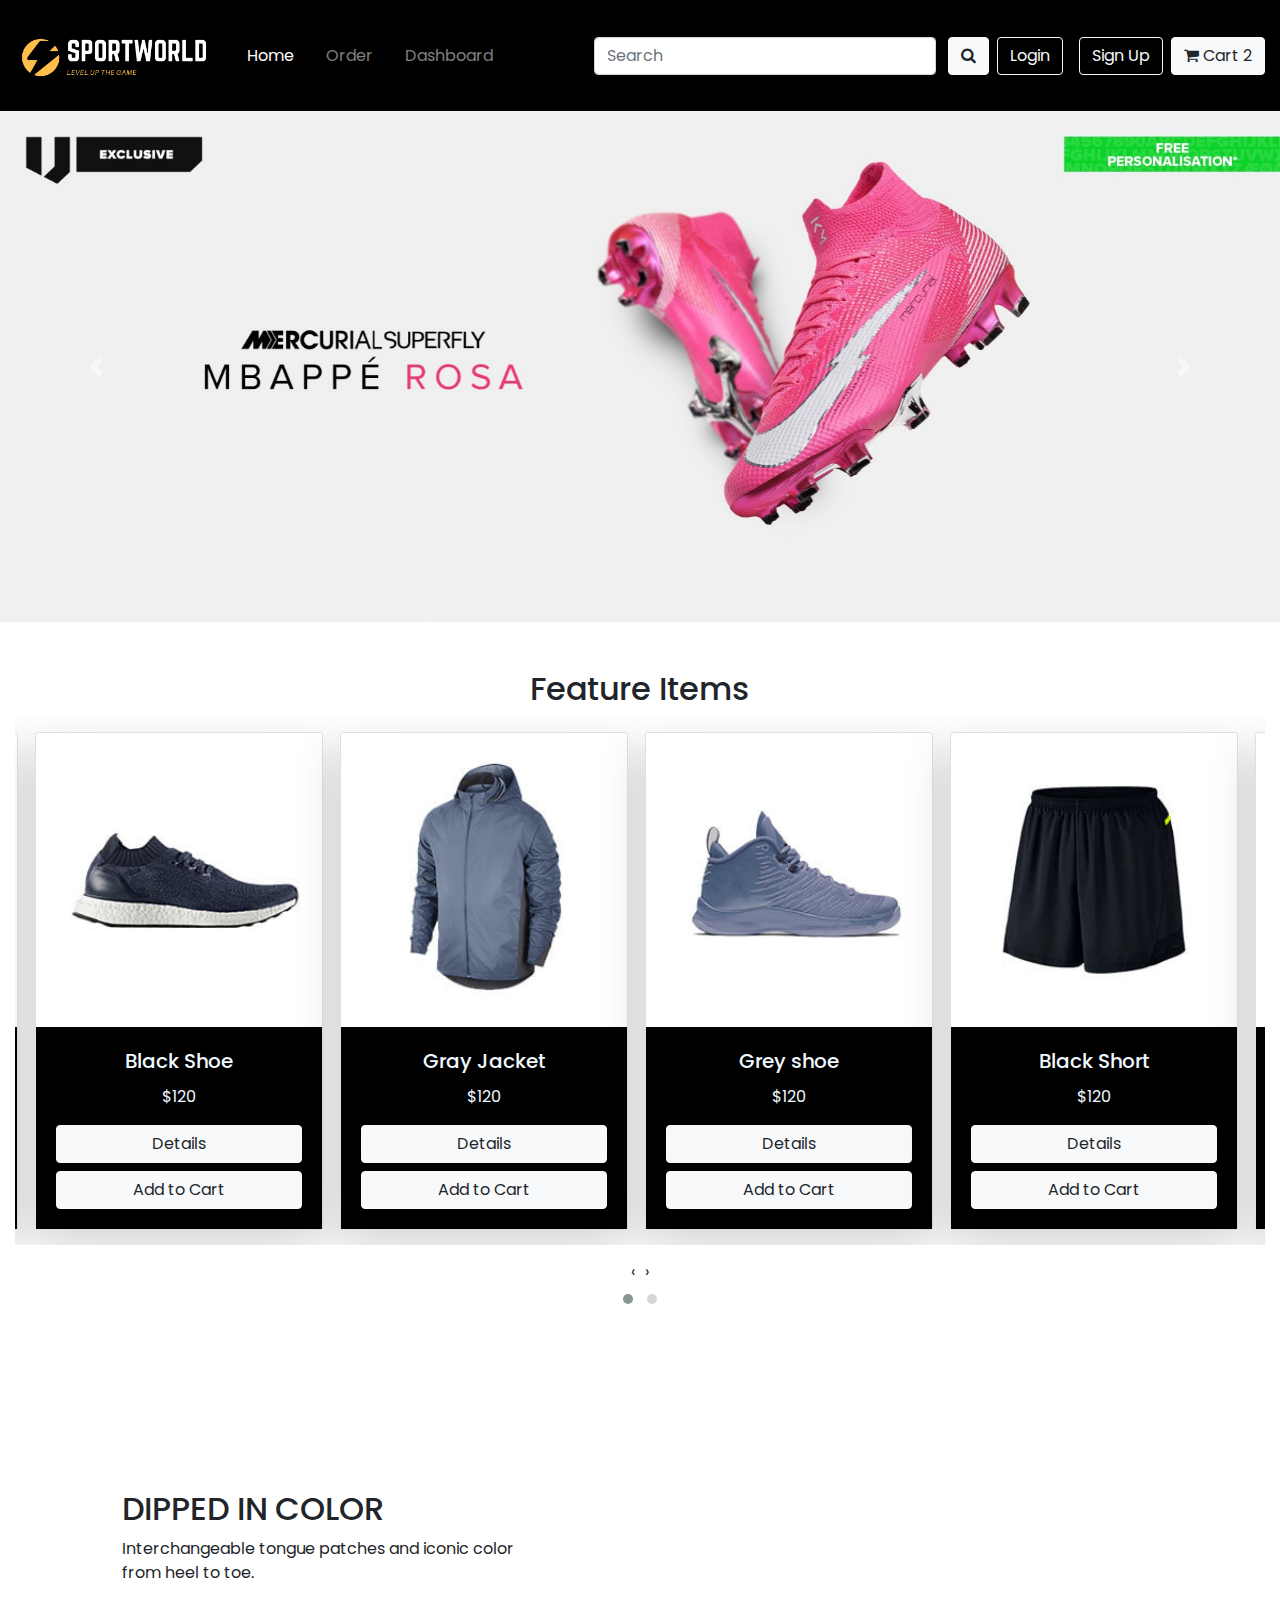
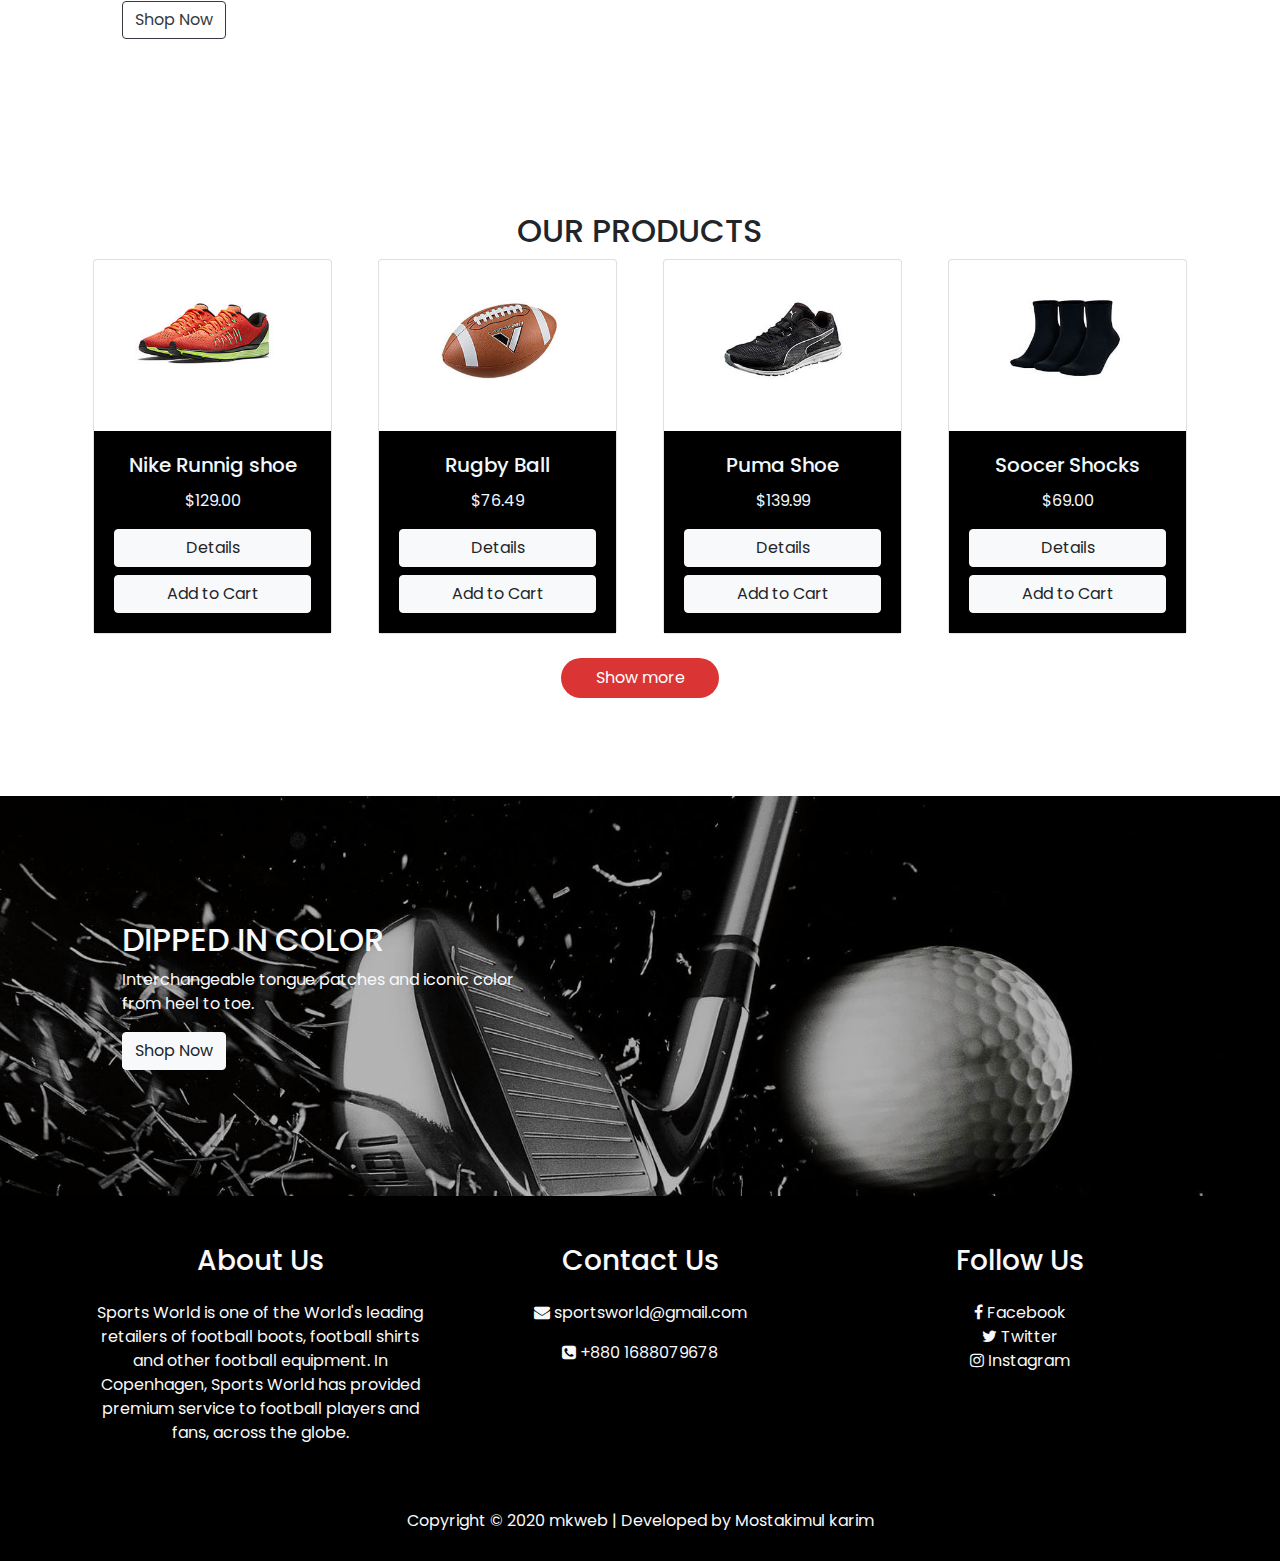
<file: index.html>
<!DOCTYPE html>
<html lang="en">

<head>
    <meta charset="UTF-8">
    <meta name="viewport" content="width=device-width, initial-scale=1.0">
    <title>Sports World</title>

    <!-- Google Fonts -->
    <link href="https://fonts.googleapis.com/css2?family=Poppins:wght@200;300;400;500;600;700&display=swap"
        rel="stylesheet">
    <!-- Font Awesome -->
    <link rel="stylesheet" href="https://stackpath.bootstrapcdn.com/font-awesome/4.7.0/css/font-awesome.min.css">
    <!-- OWL Car -->
    <link rel="stylesheet" href="css/owl.carousel.min.css">
    <link rel="stylesheet" href="css/owl.theme.default.min.css">
    <!-- Showmore css -->
    <link rel="stylesheet" href="css/showMoreItems-theme.min.css">
    <!-- Bootstrap CSS -->
    <link rel="stylesheet" href="css/bootstrap.min.css">
    <!-- Theme CSS -->
    <link rel="stylesheet" href="css/style.css">
</head>

<body>
    <header class="cstm-header">
        <!-- Sign In Modal -->
        <div class="modal fade" id="login" tabindex="-1" aria-labelledby="exampleModalLabel" aria-hidden="true">
            <div class="modal-dialog">
                <div class="modal-content">
                    <div class="modal-header bg-dark text-light">
                        <h5 class="modal-title" id="exampleModalLabel">Sign In</h5>
                        <button type="button" class="close text-light" data-dismiss="modal" aria-label="Close">
                            <span aria-hidden="true">&times;</span>
                        </button>
                    </div>
                    <div class="modal-body">
                        <form action="" onsubmit="return validate()">
                            <div class="form-group">
                                <label for="email">Email address</label>
                                <input type="email" class="form-control" id="email" aria-describedby="emailHelp"
                                    autocomplete="off">
                                <div class="invalid-feedback">
                                    Incorrect Email format.
                                </div>
                                <div class="valid-feedback">
                                    Email Looks Good.
                                </div>
                            </div>
                            <div class="form-group">
                                <label for="password">Password</label>
                                <input type="password" class="form-control" id="password">
                                <div class="invalid-feedback">
                                    Please Enter Password
                                </div>
                                <div class="valid-feedback">
                                    Password Looks Good.
                                </div>
                            </div>
                            <button type="submit" class="btn btn-dark">Submit</button>
                        </form>
                    </div>
                    <div class="modal-footer bg-dark text-light">
                        <h5 class="d-block">Don't have an account?</h5>
                        <a href="signup.html"><button type="button" class="btn btn-sm bg-light">Create
                                Now</button></a>
                    </div>
                </div>
            </div>
        </div>
        <!-- Signin Modal End -->
        <!-- Product Details Modal Start -->
        <div class="modal fade cstm-modal" id="productdetails" tabindex="-1" role="dialog" aria-hidden="true">
            <div class="modal-dialog modal-dialog-centered" role="document">
                <div class="modal-content">
                    <div class="modal-header">
                        <h5 class="modal-title" id="productdetails">Product Details</h5>
                        <button type="button" class="close" data-dismiss="modal" aria-label="close"><span
                                aria-hidden="true">&times;</span></button>
                    </div>
                    <div class="modal-body">
                        <div class="container-fluid">
                            <div class="row">
                                <div class="col-12 col-md-6 d-flex justify-content-center align-items-center shadow">
                                    <div class="card">
                                        <img src="img/product/product-15.jpg" alt="product" width="300px"
                                            class="img-fluid">
                                    </div>
                                </div>
                                <div class="col-12 col-md-6 p-3">
                                    <h5>Black Shoe</h5>
                                    <h5 class="mb-5">$99.99</h5>
                                    <hr>
                                    <p>Product Id# pr0015</p>
                                    <p class="badge badge-success w-25 p-2">In Stock</p>
                                    <hr>
                                    <h6>Description</h6>
                                    <p class="font-weight-light">Lorem ipsum, dolor sit amet consectetur adipisicing
                                        elit. Illo natus doloribus
                                        dolore? Quam, tempore</p>
                                    <a href="#" class="btn btn-dark btn-block">Add to Cart</a>
                                </div>
                            </div>
                        </div>
                    </div>
                </div>
            </div>
        </div>
        <!-- Product Details Modal End -->
        <div class="container-fluid">
            <!-- Navigation bar -->
            <div class="row">
                <div class="col-12">
                    <nav class="navbar navbar-expand-lg navbar-dark cstm-header">
                        <a class="navbar-brand" href="index.html"><img src="./img/logo.png" width="200px"
                                class="img-fluid" alt="logo"></a>
                        <button class="navbar-toggler" type="button" data-toggle="collapse"
                            data-target="#navbarSupportedContent" aria-controls="navbarSupportedContent"
                            aria-expanded="false" aria-label="Toggle navigation">
                            <span class="navbar-toggler-icon"></span>
                        </button>

                        <div class="collapse navbar-collapse" id="navbarSupportedContent">
                            <ul class="navbar-nav mr-auto">
                                <li class="nav-item active">
                                    <a class="nav-link mx-2" href="index.html">Home <span
                                            class="sr-only">(current)</span></a>
                                </li>
                                <li class="nav-item">
                                    <a class="nav-link mx-2" href="cart.html">Order</a>
                                </li>
                                <li class="nav-item">
                                    <a class="nav-link mx-2" href="dashboard.html">Dashboard</a>
                                </li>
                            </ul>
                            <form class="form-inline d-none d-lg-block">
                                <input class="form-control mx-2 my-2" type="search" placeholder="Search"
                                    aria-label="Search">
                                <button class="btn btn-light" type="submit"><i class="fa fa-search"
                                        aria-hidden="true"></i>
                                </button>
                            </form>
                            <button class="btn btn-outline-light mx-2" data-toggle="modal"
                                data-target="#login">Login</button>
                            <a href="signup.html"><button class="btn btn-outline-light mx-2">Sign Up</button></a>

                            <button class="btn btn-light my-2 my-sm-0" type="submit"><i class="fa fa-shopping-cart"></i>
                                Cart <span id="numberOfProduct"> 2</span></button>


                        </div>
                    </nav>
                </div>
            </div> <!-- Navigation bar end -->
        </div>
    </header>

    <!-- hero Section -->
    <div class="container-fluid cstm-carousel">
        <div class="row">
            <!-- Carousel -->
            <div id="carouselExampleFade" class="carousel slide carousel-fade" data-ride="carousel">
                <div class="carousel-inner">
                    <div class="carousel-item active">
                        <img src="img/car-1.jpg" class="d-block w-100" alt="image-1">
                    </div>
                    <div class="carousel-item">
                        <img src="img/car-2.jpg" class="d-block w-100" alt="image-2">
                    </div>
                    <div class="carousel-item">
                        <img src="img/car-3.jpg" class="d-block w-100" alt="image-3">
                    </div>
                </div>
                <a class="carousel-control-prev" href="#carouselExampleFade" role="button" data-slide="prev">
                    <span class="carousel-control-prev-icon" aria-hidden="true"></span>
                    <span class="sr-only">Previous</span>
                </a>
                <a class="carousel-control-next" href="#carouselExampleFade" role="button" data-slide="next">
                    <span class="carousel-control-next-icon" aria-hidden="true"></span>
                    <span class="sr-only">Next</span>
                </a>
            </div>
        </div>
    </div>

    <!-- Feature Section -->
    <section class="pt-5">
        <div class="container-fluid">
            <div class="row">
                <div class="col-12 text-center">
                    <h2>Feature Items</h2>
                </div>
            </div>
            <div class="row">
                <div class="col-12">
                    <div class="owl-carousel owl-theme">
                        <div class="item">
                            <div class="card shadow-lg text-center" style="width: 18rem;">
                                <img src="img/product/product-1.jpg" class="card-img-top img-fluid" alt="product-1">
                                <div class="card-body cstm-body">
                                    <h5 class="card-title">Black Shoe</h5>
                                    <p class="card-text">$120</p>
                                    <button type="button" class="btn btn-light btn-block" data-toggle="modal"
                                        data-target="#productdetails">Details</button>
                                    <a href="#" class="btn btn-light btn-block">Add to Cart</a>
                                </div>
                            </div>
                        </div>
                        <div class="item">
                            <div class="card shadow-lg text-center" style="width: 18rem;">
                                <img src="img/product/product-2.jpg" class="card-img-top img-fluid" alt="product-2">
                                <div class="card-body cstm-body">
                                    <h5 class="card-title">Gray Jacket</h5>
                                    <p class="card-text">$120</p>
                                    <!-- <a href="#" class="btn btn-light btn-block">Details</a> -->
                                    <button type="button" class="btn btn-light btn-block" data-toggle="modal"
                                        data-target="#productdetails">Details</button>
                                    <a href="#" class="btn btn-light btn-block">Add to Cart</a>
                                </div>
                            </div>
                        </div>
                        <div class="item">
                            <div class="card shadow-lg text-center" style="width: 18rem;">
                                <img src="img/product/product-3.jpg" class="card-img-top img-fluid" alt="product-3">
                                <div class="card-body cstm-body">
                                    <h5 class="card-title">Grey shoe</h5>
                                    <p class="card-text">$120</p>
                                    <button type="button" class="btn btn-light btn-block" data-toggle="modal"
                                        data-target="#productdetails">Details</button>
                                    <a href="#" class="btn btn-light btn-block">Add to Cart</a>
                                </div>
                            </div>
                        </div>
                        <div class="item">
                            <div class="card shadow-lg text-center" style="width: 18rem;">
                                <img src="img/product/product-4.jpg" class="card-img-top img-fluid" alt="product-4">
                                <div class="card-body cstm-body">
                                    <h5 class="card-title">Black Short</h5>
                                    <p class="card-text">$120</p>
                                    <button type="button" class="btn btn-light btn-block" data-toggle="modal"
                                        data-target="#productdetails">Details</button>
                                    <a href="#" class="btn btn-light btn-block">Add to Cart</a>
                                </div>
                            </div>
                        </div>
                        <div class="item">
                            <div class="card shadow-lg text-center" style="width: 18rem;">
                                <img src="img/product/product-5.jpg" class="card-img-top img-fluid" alt="product-5">
                                <div class="card-body cstm-body">
                                    <h5 class="card-title">Sport Watch</h5>
                                    <p class="card-text">$120</p>
                                    <button type="button" class="btn btn-light btn-block" data-toggle="modal"
                                        data-target="#productdetails">Details</button>
                                    <a href="#" class="btn btn-light btn-block">Add to Cart</a>
                                </div>
                            </div>
                        </div>
                        <div class="item">
                            <div class="card shadow-lg text-center" style="width: 18rem;">
                                <img src="img/product/product-6.jpg" class="card-img-top img-fluid" alt="product-6">
                                <div class="card-body cstm-body">
                                    <h5 class="card-title">Polyster jacket</h5>
                                    <p class="card-text">$120</p>
                                    <button type="button" class="btn btn-light btn-block" data-toggle="modal"
                                        data-target="#productdetails">Details</button>
                                    <a href="#" class="btn btn-light btn-block">Add to Cart</a>
                                </div>
                            </div>
                        </div>
                    </div>
                </div>
            </div>
        </div>
    </section>

    <!-- Banner Section -->
    <section class="pt-5">
        <div class="container-fluid">
            <div class="row justify-content-center align-content-center cstm-banner">
                <div class="col-12 col-md-4">
                    <h2>DIPPED IN COLOR</h2>
                    <p>Interchangeable tongue patches and iconic color from heel to toe.</p>
                    <button class="btn btn-outline-dark">Shop Now</button>
                </div>
                <div class="col-6"></div>
            </div>
        </div>
    </section>

    <!-- Our Product Section -->
    <section class="pt-5">
        <div class="container">
            <div class="row">
                <div class="col-12 text-center">
                    <h2>OUR PRODUCTS</h2>
                </div>
            </div>
            <!-- Product row -->
            <div class="row row-cols-xs-1 row-cols-sm-2 row-cols-md-3 row-cols-lg-4 more">
                <div class="item">
                    <div class="col mb-4 text-center">
                        <div class="card">
                            <img src="img/product/product-12.jpg" class="card-img-top align-self-center product-img"
                                alt="product-12">
                            <div class="card-body cstm-body">
                                <h5 class="card-title">Nike Runnig shoe</h5>
                                <p class="card-text">$129.00</p>
                                <button type="button" class="btn btn-light btn-block" data-toggle="modal"
                                    data-target="#productdetails">Details</button>
                                <a href="#" class="btn btn-light btn-block">Add to Cart</a>
                            </div>
                        </div>
                    </div>
                </div>
                <div class="item">
                    <div class="col mb-4 text-center">
                        <div class="card">
                            <img src="img/product/product-13.jpg" class="card-img-top align-self-center product-img"
                                alt="product-13">
                            <div class="card-body cstm-body">
                                <h5 class="card-title">Rugby Ball</h5>
                                <p class="card-text">$76.49</p>
                                <button type="button" class="btn btn-light btn-block" data-toggle="modal"
                                    data-target="#productdetails">Details</button>
                                <a href="#" class="btn btn-light btn-block">Add to Cart</a>
                            </div>
                        </div>
                    </div>
                </div>

                <div class="item">
                    <div class="col mb-4 text-center">
                        <div class="card">
                            <img src="img/product/product-14.jpg" class="card-img-top align-self-center product-img"
                                alt="product-14">
                            <div class="card-body cstm-body">
                                <h5 class="card-title">Puma Shoe</h5>
                                <p class="card-text">$139.99</p>
                                <button type="button" class="btn btn-light btn-block" data-toggle="modal"
                                    data-target="#productdetails">Details</button>
                                <a href="#" class="btn btn-light btn-block">Add to Cart</a>
                            </div>
                        </div>
                    </div>
                </div>

                <div class="item">
                    <div class="col mb-4 text-center">
                        <div class="card">
                            <img src="img/product/product-15.jpg" class="card-img-top align-self-center product-img"
                                alt="product-15">
                            <div class="card-body cstm-body">
                                <h5 class="card-title">Soocer Shocks</h5>
                                <p class="card-text">$69.00</p>
                                <button type="button" class="btn btn-light btn-block" data-toggle="modal"
                                    data-target="#productdetails">Details</button>
                                <a href="#" class="btn btn-light btn-block">Add to Cart</a>
                            </div>
                        </div>
                    </div>
                </div>

                <div class="item">
                    <div class="col mb-4 text-center">
                        <div class="card">
                            <img src="img/product/product-16.jpg" class="card-img-top align-self-center product-img"
                                alt="product-16">
                            <div class="card-body cstm-body">
                                <h5 class="card-title">cr7 Underwear</h5>
                                <p class="card-text">$149.00</p>
                                <button type="button" class="btn btn-light btn-block" data-toggle="modal"
                                    data-target="#productdetails">Details</button>
                                <a href="#" class="btn btn-light btn-block">Add to Cart</a>
                            </div>
                        </div>
                    </div>
                </div>

                <div class="item">
                    <div class="col mb-4 text-center">
                        <div class="card">
                            <img src="img/product/product-17.jpg" class="card-img-top align-self-center product-img"
                                alt="product-17">
                            <div class="card-body cstm-body">
                                <h5 class="card-title">Black Sport Gloves</h5>
                                <p class="card-text">$39.00</p>
                                <button type="button" class="btn btn-light btn-block" data-toggle="modal"
                                    data-target="#productdetails">Details</button>
                                <a href="#" class="btn btn-light btn-block">Add to Cart</a>
                            </div>
                        </div>
                    </div>
                </div>

            </div>
        </div>
    </section>

    <!-- Another Banner Section -->
    <section class="pt-5 text-light">
        <div class="container-fluid">
            <div class="row justify-content-center align-content-center cstm-banner-2">
                <div class="col-12 col-md-4">
                    <h2>DIPPED IN COLOR</h2>
                    <p>Interchangeable tongue patches and iconic color from heel to toe.</p>
                    <button class="btn btn-light">Shop Now</button>
                </div>
                <div class="col-6"></div>
            </div>
        </div>
    </section>

    <!-- Footer Section -->
    <footer class=" cstm-header pt-5">
        <div class="container text-light">
            <div class="row text-center">
                <div class="col-12 col-md-4">
                    <h3 class="pb-3">About Us</h3>
                    <p>Sports World is one of the World's leading retailers of football boots, football
                        shirts and other football equipment. In Copenhagen, Sports World has provided premium service to
                        football
                        players and fans, across the globe. </p>
                </div>
                <div class="col-12 col-md-4">
                    <h3 class="pb-3">Contact Us</h3>
                    <p><i class="fa fa-envelope" aria-hidden="true"></i> sportsworld@gmail.com</p>
                    <p><i class="fa fa-phone-square" aria-hidden="true"></i> +880 1688079678</p>
                </div>
                <div class="col-12 col-md-4">
                    <h3 class="pb-3">Follow Us</h3>
                    <div class="social-icon">
                        <ul class="list-unstyled">
                            <li><a href="#" class="text-light"><i class="fa fa-facebook" aria-hidden="true"></i>
                                    Facebook</a></li>
                            <li><a href="#" class="text-light"><i class="fa fa-twitter" aria-hidden="true"></i>
                                    Twitter</a></li>
                            <li><a href="#" class="text-light"><i class="fa fa-instagram" aria-hidden="true"></i>
                                    Instagram</a></li>
                        </ul>
                    </div>
                </div>
            </div>
            <!-- Copy right row -->
            <div class="row text-center mt-5">
                <div class="col-12">
                    <p> Copyright © 2020 mkweb | Developed by Mostakimul karim</p>
                </div>
            </div>
        </div>
    </footer>

    <!-- Script For Login Validation -->
    <script>
        var email = document.getElementById('email');
        var pass = document.getElementById('password');

        email.addEventListener('keyup', checkemailvalidity);

        function checkemailvalidity(e) {
            var validemail = /^[_a-z0-9-]+(\.[_a-z0-9-]+)*@[a-z0-9-]+(\.[a-z0-9-]+)*(\.[a-z]{2,3})$/;
            var emailval = email.value;
            if (validemail.test(emailval)) {
                email.classList.add('is-valid');
                email.classList.remove('is-invalid');
            } else {
                email.classList.add('is-invalid');
                email.classList.remove('is-valid');
            }
        }
        function validate() {
            var emailvalue = email.value;
            var passvalue = pass.value;

            if (emailvalue == '') {
                email.classList.add('is-invalid');
                return false;
            }
            if (passvalue == '') {
                pass.classList.add('is-invalid');
                return false;
            }

        }
    </script>

    <!-- Bootstrap js -->
    <script type="text/javascript" src="js/jquery.js"></script>
    <script type="text/javascript" src="js/popper.js"></script>
    <!-- OWL Car -->
    <script src="js/owl.carousel.min.js"></script>
    <!-- Show More js -->
    <script src="js/showMoreItems.min.js"></script>

    <script type="text/javascript" src="js/bootstrap.min.js"></script>
    <!-- Theme js -->
    <script type="text/javascript" src="js/main.js"></script>
</body>

</html>
</file>
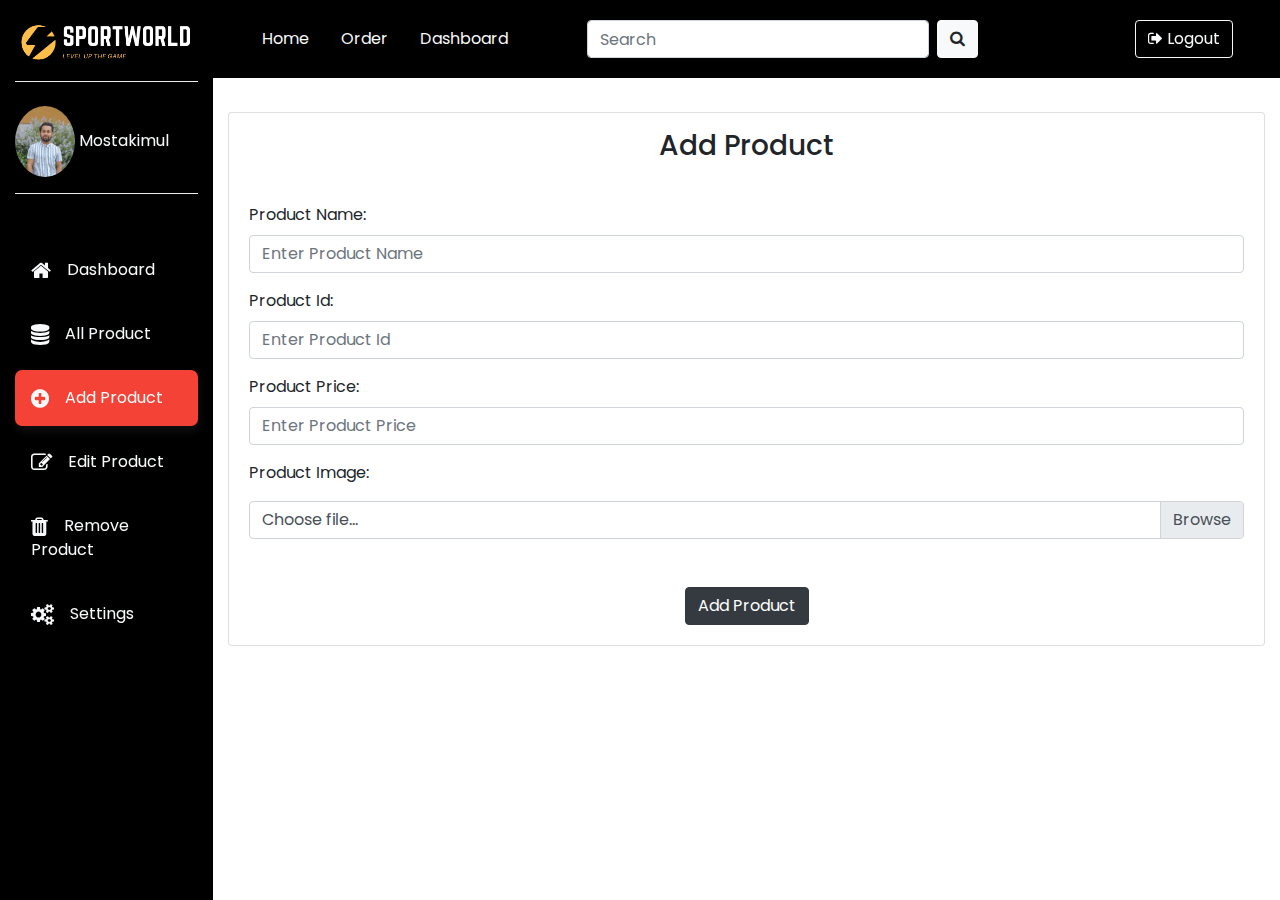
<file: addproduct.html>
<!DOCTYPE html>
<html lang="en">

<head>
    <meta charset="UTF-8">
    <meta name="viewport" content="width=device-width, initial-scale=1.0">
    <title>Sports World</title>

    <!-- Google Fonts -->
    <link href="https://fonts.googleapis.com/css2?family=Poppins:wght@200;300;400;500;600;700&display=swap"
        rel="stylesheet">
    <!-- Font Awesome -->
    <link rel="stylesheet" href="https://stackpath.bootstrapcdn.com/font-awesome/4.7.0/css/font-awesome.min.css">
    <!-- OWL Car -->
    <link rel="stylesheet" href="css/owl.carousel.min.css">
    <link rel="stylesheet" href="css/owl.theme.default.min.css">
    <!-- Showmore css -->
    <link rel="stylesheet" href="css/showMoreItems-theme.min.css">

    <!-- Bootstrap CSS -->
    <link rel="stylesheet" href="css/bootstrap.min.css">
    <!-- Theme CSS -->
    <link rel="stylesheet" href="css/style.css">
</head>

<body>


    <!-- Navbar -->
    <nav class="navbar navbar-expand-md navbar-light">
        <button class="navbar-toggler ml-auto mb-2 bg-light" type="button" data-toggle="collapse" data-target="#mynav">
            <span class="navbar-toggler-icon"></span>
        </button>
        <div class="collapse navbar-collapse" id="mynav">
            <div class="container-fluid">
                <div class="row">
                    <!-- Sidebar -->
                    <div class="col-lg-2 col-md-4 fixed-top sidebar">
                        <a href="index.html"
                            class="navbar-brand text-light d-block mx-auto text-center py-3 mb-4 bottom-border"><img
                                src="./img/logo.png" class="img-fluid" width="200px" alt="logo"></a>
                        <div class="bottom-border pb-3">
                            <img src="./img/profile.jpg" alt="" width="60" class="rounded-circle">
                            <a href="#" class="text-light">Mostakimul</a>
                        </div>
                        <ul class="navbar-nav flex-column mt-5">
                            <li class="nav-item">
                                <a href="dashboard.html" class="nav-link text-light p-3 mb-2 sidebar-link">
                                    <i class="fa fa-home text-light fa-lg mr-3"></i>Dashboard
                                </a>
                            </li>
                            <li class="nav-item">
                                <a href="allproduct.html" class="nav-link text-light p-3 mb-2 sidebar-link">
                                    <i class="fa fa-database text-light fa-lg mr-3"></i>All Product
                                </a>
                            </li>
                            <li class="nav-item">
                                <a href="addproduct.html" class="nav-link text-light p-3 mb-2 sidebar-link current">
                                    <i class="fa fa-plus-circle text-light fa-lg mr-3"></i>Add Product
                                </a>
                            </li>
                            <li class="nav-item">
                                <a href="editproduct.html" class="nav-link text-light p-3 mb-2 sidebar-link">
                                    <i class="fa fa-pencil-square-o text-light fa-lg mr-3"></i>Edit Product
                                </a>
                            </li>
                            <li class="nav-item">
                                <a href="removeproduct.html" class="nav-link text-light p-3 mb-2 sidebar-link">
                                    <i class="fa fa-trash text-light fa-lg mr-3"></i>Remove Product
                                </a>
                            </li>
                            <li class="nav-item">
                                <a href="#" class="nav-link text-light p-3 mb-2 sidebar-link">
                                    <i class="fa fa-cogs text-light fa-lg mr-3"></i>Settings
                                </a>
                            </li>
                        </ul>
                    </div>

                    <!-- Top Nav -->
                    <div class="col-lg-10 col-md-8 ml-auto fixed-top cstm-header align-items-center top-nav">
                        <div class="row">
                            <div class="col-lg-4 col-md-8 d-flex justify-content-center align-items-center pl-5">
                                <ul class="navbar-nav mr-auto">
                                    <li class="nav-item active">
                                        <a class="nav-link mx-2 text-light" href="index.html">Home <span
                                                class="sr-only">(current)</span></a>
                                    </li>
                                    <li class="nav-item">
                                        <a class="nav-link mx-2 text-light" href="cart.html">Order</a>
                                    </li>
                                    <li class="nav-item">
                                        <a class="nav-link mx-2 text-light" href="dashboard.html">Dashboard</a>
                                    </li>
                                </ul>
                            </div>
                            <div class="col-lg-6 d-none d-lg-block">
                                <form class="form-inline">
                                    <input class="form-control mx-2 my-2" type="search" placeholder="Search"
                                        aria-label="Search">
                                    <button class="btn btn-light" type="submit"><i class="fa fa-search"
                                            aria-hidden="true"></i>
                                    </button>
                                </form>

                            </div>
                            <div class="col-md-4 col-lg-2 mt-2 justify-content-end align-items-center">
                                <button class="btn btn-outline-light mx-2" data-toggle="modal" data-target="#logout"><i
                                        class="fa fa-sign-out" aria-hidden="true"></i>
                                    Logout</button>
                            </div>
                        </div>
                    </div>
                    <!-- Top Nav Ends -->
                </div>
            </div>
        </div>

    </nav>

    <!-- Logout Modal -->
    <div class="modal fade" id="logout">
        <div class="modal-dialog">
            <div class="modal-content">
                <div class="modal-header bg-dark text-light">
                    <h5 class="modal-title">Do You Really Want to Leave?</h5>
                    <button type="button" class="close text-white" data-dismiss="modal">&times;</button>
                </div>
                <!-- <div class="modal-body">
                    <h5>Press Logout to leave</h5>
                </div> -->
                <div class="modal-footer bg-dark">
                    <button type="button" class="btn btn-light">Stay Here</button>
                    <button type="button" class="btn btn-danger">Logout</button>
                </div>
            </div>
        </div>
    </div>
    <!-- Logout Modal Ends -->

    <!-- Add Product -->
    <section>
        <div class="container-fluid">
            <div class="row ">
                <div class="col-lg-10 col-md-8 ml-auto">
                    <div class="row align-items-center pt-md-5 mt-md-5 mb-5">
                        <div class="col-12">
                            <div class="card">
                                <div class="card-title text-center mt-3">
                                    <h3>Add Product</h3>
                                </div>
                                <div class="card-body">
                                    <form action="">
                                        <div class="form-group">
                                            <label for="productname">Product Name:</label>
                                            <input type="text" class="form-control" id="productname"
                                                placeholder="Enter Product Name">
                                            <div class="invalid-feedback">Product Name Can't Be Empty</div>
                                        </div>
                                        <div class="form-group">
                                            <label for="productid">Product Id:</label>
                                            <input type="text" class="form-control" id="productid"
                                                placeholder="Enter Product Id">
                                            <div class="invalid-feedback">Product ID Can't Be Empty</div>
                                        </div>
                                        <div class="form-group">
                                            <label for="productprice">Product Price:</label>
                                            <input type="text" class="form-control" id="productprice"
                                                placeholder="Enter Product Price">
                                            <div class="invalid-feedback">Product Price Can't Be Empty</div>

                                        </div>
                                        <p>Product Image:</p>
                                        <div class="custom-file">

                                            <input type="file" class="custom-file-input" id="productimage" required>
                                            <label class="custom-file-label" for="productimage">Choose
                                                file...</label>
                                            <div class="invalid-feedback">File Format Not Supported</div>
                                        </div>
                                        <button class="btn btn-dark mt-5 mx-auto d-block" type="submit">Add
                                            Product</button>
                                    </form>
                                </div>
                            </div>
                        </div>
                    </div>
                </div>
            </div>
        </div>
    </section>




    <!-- Bootstrap js -->
    <script type="text/javascript" src="js/jquery.js"></script>
    <script type="text/javascript" src="js/popper.js"></script>
    <!-- OWL Car -->
    <script src="js/owl.carousel.min.js"></script>
    <!-- Show More js -->
    <script src="js/showMoreItems.min.js"></script>


    <script type="text/javascript" src="js/bootstrap.min.js"></script>
    <!-- Theme js -->
    <script type="text/javascript" src="js/main.js"></script>
</body>

</html>
</file>
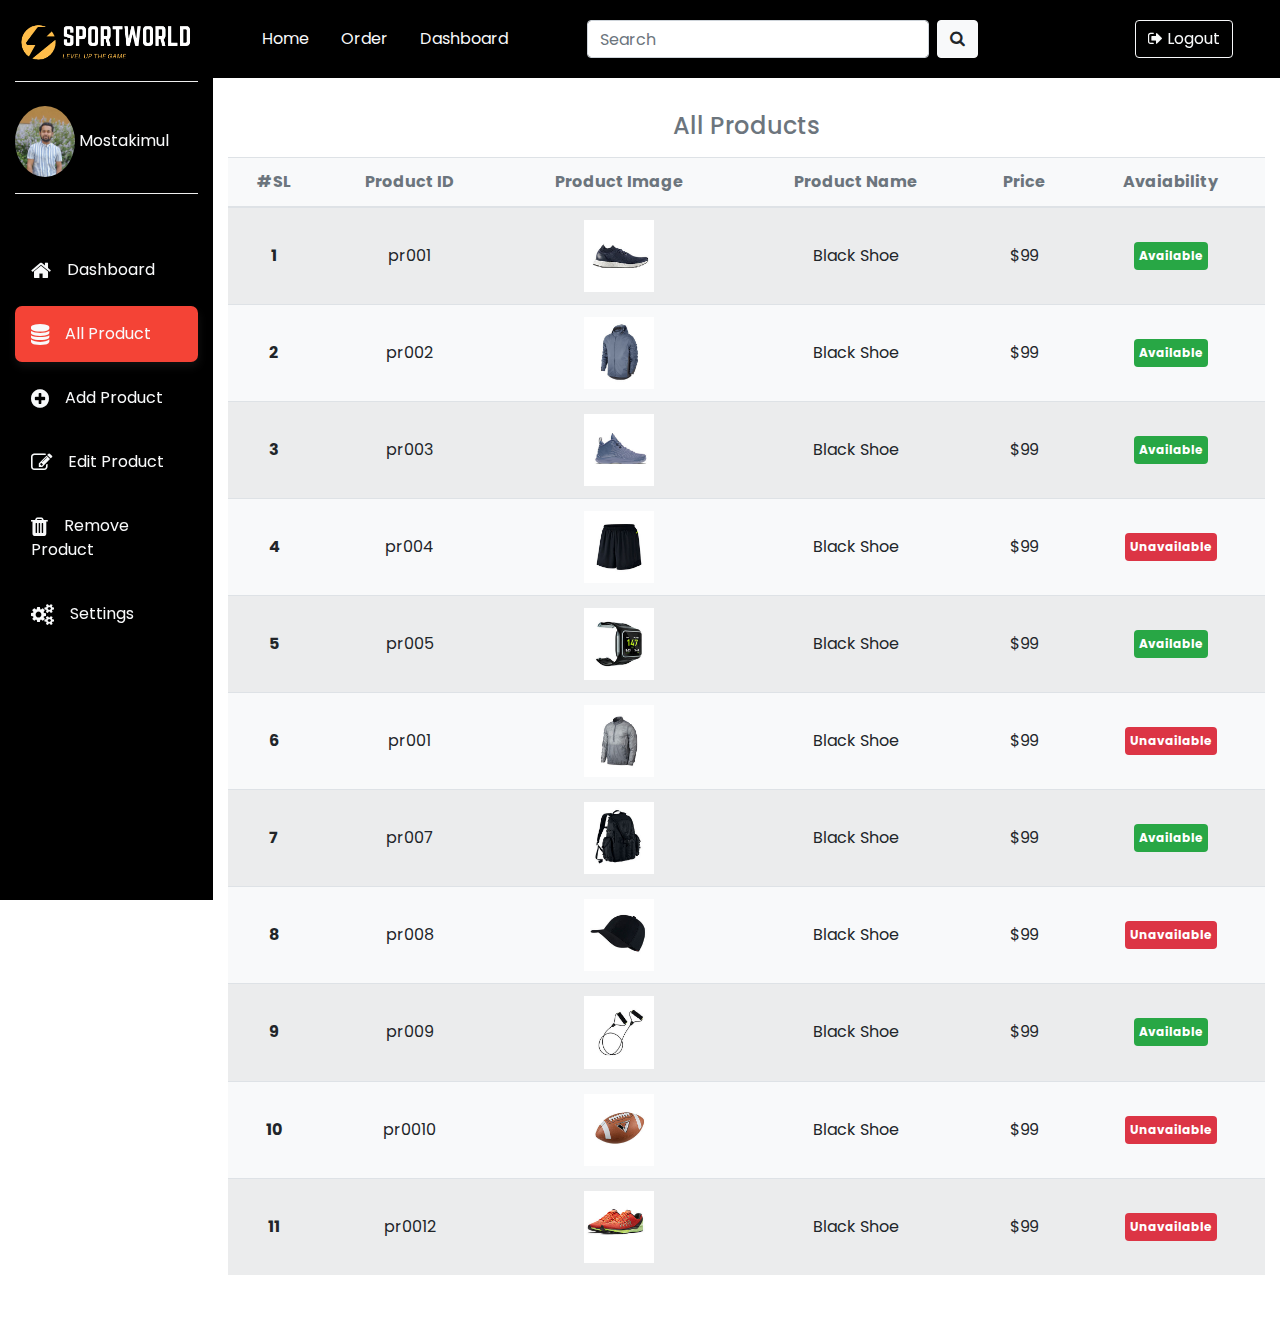
<file: allproduct.html>
<!DOCTYPE html>
<html lang="en">

<head>
    <meta charset="UTF-8">
    <meta name="viewport" content="width=device-width, initial-scale=1.0">
    <title>Sports World</title>

    <!-- Google Fonts -->
    <link href="https://fonts.googleapis.com/css2?family=Poppins:wght@200;300;400;500;600;700&display=swap"
        rel="stylesheet">
    <!-- Font Awesome -->
    <link rel="stylesheet" href="https://stackpath.bootstrapcdn.com/font-awesome/4.7.0/css/font-awesome.min.css">
    <!-- OWL Car -->
    <link rel="stylesheet" href="css/owl.carousel.min.css">
    <link rel="stylesheet" href="css/owl.theme.default.min.css">
    <!-- Showmore css -->
    <link rel="stylesheet" href="css/showMoreItems-theme.min.css">
    <!-- Data Table -->
    <link rel="stylesheet" href="//cdn.datatables.net/1.10.21/css/jquery.dataTables.min.css">
    <!-- Bootstrap CSS -->
    <link rel="stylesheet" href="css/bootstrap.min.css">
    <!-- Theme CSS -->
    <link rel="stylesheet" href="css/style.css">
</head>

<body>


    <!-- Navbar -->
    <nav class="navbar navbar-expand-md navbar-light">
        <button class="navbar-toggler ml-auto mb-2 bg-light" type="button" data-toggle="collapse" data-target="#mynav">
            <span class="navbar-toggler-icon"></span>
        </button>
        <div class="collapse navbar-collapse" id="mynav">
            <div class="container-fluid">
                <div class="row">
                    <!-- Sidebar -->
                    <div class="col-lg-2 col-md-4 fixed-top sidebar">
                        <a href="index.html"
                            class="navbar-brand text-light d-block mx-auto text-center py-3 mb-4 bottom-border"><img
                                src="./img/logo.png" class="img-fluid" width="200px" alt="logo"></a>
                        <div class="bottom-border pb-3">
                            <img src="./img/profile.jpg" alt="" width="60" class="rounded-circle">
                            <a href="#" class="text-light">Mostakimul</a>
                        </div>
                        <ul class="navbar-nav flex-column mt-5">
                            <li class="nav-item">
                                <a href="dashboard.html" class="nav-link text-light p-3 mb-2 sidebar-link">
                                    <i class="fa fa-home text-light fa-lg mr-3"></i>Dashboard
                                </a>
                            </li>
                            <li class="nav-item">
                                <a href="allproduct.html" class="nav-link text-light p-3 mb-2 sidebar-link current">
                                    <i class="fa fa-database text-light fa-lg mr-3"></i>All Product
                                </a>
                            </li>
                            <li class="nav-item">
                                <a href="addproduct.html" class="nav-link text-light p-3 mb-2 sidebar-link">
                                    <i class="fa fa-plus-circle text-light fa-lg mr-3"></i>Add Product
                                </a>
                            </li>
                            <li class="nav-item">
                                <a href="editproduct.html" class="nav-link text-light p-3 mb-2 sidebar-link">
                                    <i class="fa fa-pencil-square-o text-light fa-lg mr-3"></i>Edit Product
                                </a>
                            </li>
                            <li class="nav-item">
                                <a href="removeproduct.html" class="nav-link text-light p-3 mb-2 sidebar-link">
                                    <i class="fa fa-trash text-light fa-lg mr-3"></i>Remove Product
                                </a>
                            </li>
                            <li class="nav-item">
                                <a href="#" class="nav-link text-light p-3 mb-2 sidebar-link">
                                    <i class="fa fa-cogs text-light fa-lg mr-3"></i>Settings
                                </a>
                            </li>
                        </ul>
                    </div>

                    <!-- Top Nav -->
                    <div class="col-lg-10 col-md-8 ml-auto fixed-top cstm-header align-items-center top-nav">
                        <div class="row">
                            <div class="col-lg-4 col-md-8 d-flex justify-content-center align-items-center pl-5">
                                <ul class="navbar-nav mr-auto">
                                    <li class="nav-item active">
                                        <a class="nav-link mx-2 text-light" href="index.html">Home <span
                                                class="sr-only">(current)</span></a>
                                    </li>
                                    <li class="nav-item">
                                        <a class="nav-link mx-2 text-light" href="cart.html">Order</a>
                                    </li>
                                    <li class="nav-item">
                                        <a class="nav-link mx-2 text-light" href="dashboard.html">Dashboard</a>
                                    </li>
                                </ul>
                            </div>
                            <div class="col-lg-6 d-none d-lg-block">
                                <form class="form-inline">
                                    <input class="form-control mx-2 my-2" type="search" placeholder="Search"
                                        aria-label="Search">
                                    <button class="btn btn-light" type="submit"><i class="fa fa-search"
                                            aria-hidden="true"></i>
                                    </button>
                                </form>

                            </div>
                            <div class="col-md-4 col-lg-2 mt-2 justify-content-end align-items-center">
                                <button class="btn btn-outline-light mx-2" data-toggle="modal" data-target="#logout"><i
                                        class="fa fa-sign-out" aria-hidden="true"></i>
                                    Logout</button>
                            </div>
                        </div>
                    </div>
                    <!-- Top Nav Ends -->
                </div>
            </div>
        </div>

    </nav>

    <!-- Logout Modal -->
    <div class="modal fade" id="logout">
        <div class="modal-dialog">
            <div class="modal-content">
                <div class="modal-header bg-dark text-light">
                    <h5 class="modal-title">Do You Really Want to Leave?</h5>
                    <button type="button" class="close text-white" data-dismiss="modal">&times;</button>
                </div>
                <!-- <div class="modal-body">
                    <h5>Press Logout to leave</h5>
                </div> -->
                <div class="modal-footer bg-dark">
                    <button type="button" class="btn btn-light">Stay Here</button>
                    <button type="button" class="btn btn-danger">Logout</button>
                </div>
            </div>
        </div>
    </div>
    <!-- Logout Modal Ends -->


    <!-- Table Start -->
    <section>
        <div class="container-fluid">
            <div class="row ">
                <div class="col-lg-10 col-md-8 ml-auto">
                    <div class="row align-items-center pt-md-5 mt-md-5 mb-5">
                        <!-- First Table -->
                        <div class="col-12 mb-4 mb-xl-0">
                            <h4 class="text-muted text-center mb-3">All Products</h4>
                            <table class="table bg-light table-striped  text-center" id="allproduct">
                                <thead>
                                    <tr class="text-muted">
                                        <th>#SL</th>
                                        <th>Product ID</th>
                                        <th>Product Image</th>
                                        <th>Product Name</th>
                                        <th>Price</th>
                                        <th>Avaiability</th>
                                    </tr>
                                </thead>
                                <tbody>
                                    <tr>
                                        <th class="align-middle">1</th>
                                        <td class="align-middle">pr001</td>
                                        <td class="align-middle"><img src="./img/product/product-1.jpg" width="70px"
                                                alt="product-1"></td>
                                        <td class="align-middle">Black Shoe</td>
                                        <td class="align-middle">$99</td>
                                        <td class="align-middle"><span
                                                class="badge badge-success w-60 py-2">Available</span></td>
                                    </tr>
                                    <tr>
                                        <th class="align-middle">2</th>
                                        <td class="align-middle">pr002</td>
                                        <td class="align-middle"><img src="./img/product/product-2.jpg" width="70px"
                                                alt="product-1"></td>
                                        <td class="align-middle">Black Shoe</td>
                                        <td class="align-middle">$99</td>
                                        <td class="align-middle"><span
                                                class="badge badge-success w-60 py-2">Available</span></td>
                                    </tr>
                                    <tr>
                                        <th class="align-middle">3</th>
                                        <td class="align-middle">pr003</td>
                                        <td class="align-middle"><img src="./img/product/product-3.jpg" width="70px"
                                                alt="product-1"></td>
                                        <td class="align-middle">Black Shoe</td>
                                        <td class="align-middle">$99</td>
                                        <td class="align-middle"><span
                                                class="badge badge-success w-60 py-2">Available</span></td>
                                    </tr>
                                    <tr>
                                        <th class="align-middle">4</th>
                                        <td class="align-middle">pr004</td>
                                        <td class="align-middle"><img src="./img/product/product-4.jpg" width="70px"
                                                alt="product-1"></td>
                                        <td class="align-middle">Black Shoe</td>
                                        <td class="align-middle">$99</td>
                                        <td class="align-middle"><span
                                                class="badge badge-danger w-60 py-2">Unavailable</span></td>
                                    </tr>
                                    <tr>
                                        <th class="align-middle">5</th>
                                        <td class="align-middle">pr005</td>
                                        <td class="align-middle"><img src="./img/product/product-5.jpg" width="70px"
                                                alt="product-1"></td>
                                        <td class="align-middle">Black Shoe</td>
                                        <td class="align-middle">$99</td>
                                        <td class="align-middle"><span
                                                class="badge badge-success w-60 py-2">Available</span></td>
                                    </tr>
                                    <tr>
                                        <th class="align-middle">6</th>
                                        <td class="align-middle">pr001</td>
                                        <td class="align-middle"><img src="./img/product/product-6.jpg" width="70px"
                                                alt="product-1"></td>
                                        <td class="align-middle">Black Shoe</td>
                                        <td class="align-middle">$99</td>
                                        <td class="align-middle"><span
                                                class="badge badge-danger w-60 py-2">Unavailable</span></td>
                                    </tr>
                                    <tr>
                                        <th class="align-middle">7</th>
                                        <td class="align-middle">pr007</td>
                                        <td class="align-middle"><img src="./img/product/product-7.jpg" width="70px"
                                                alt="product-1"></td>
                                        <td class="align-middle">Black Shoe</td>
                                        <td class="align-middle">$99</td>
                                        <td class="align-middle"><span
                                                class="badge badge-success w-60 py-2">Available</span></td>
                                    </tr>
                                    <tr>
                                        <th class="align-middle">8</th>
                                        <td class="align-middle">pr008</td>
                                        <td class="align-middle"><img src="./img/product/product-8.jpg" width="70px"
                                                alt="product-1"></td>
                                        <td class="align-middle">Black Shoe</td>
                                        <td class="align-middle">$99</td>
                                        <td class="align-middle"><span
                                                class="badge badge-danger w-60 py-2">Unavailable</span></td>
                                    </tr>
                                    <tr>
                                        <th class="align-middle">9</th>
                                        <td class="align-middle">pr009</td>
                                        <td class="align-middle"><img src="./img/product/product-9.jpg" width="70px"
                                                alt="product-1"></td>
                                        <td class="align-middle">Black Shoe</td>
                                        <td class="align-middle">$99</td>
                                        <td class="align-middle"><span
                                                class="badge badge-success w-60 py-2">Available</span></td>
                                    </tr>
                                    <tr>
                                        <th class="align-middle">10</th>
                                        <td class="align-middle">pr0010</td>
                                        <td class="align-middle"><img src="./img/product/product-13.jpg" width="70px"
                                                alt="product-1"></td>
                                        <td class="align-middle">Black Shoe</td>
                                        <td class="align-middle">$99</td>
                                        <td class="align-middle"><span
                                                class="badge badge-danger w-60 py-2">Unavailable</span></td>
                                    </tr>
                                    <tr>
                                        <th class="align-middle">11</th>
                                        <td class="align-middle">pr0012</td>
                                        <td class="align-middle"><img src="./img/product/product-12.jpg" width="70px"
                                                alt="product-12"></td>
                                        <td class="align-middle">Black Shoe</td>
                                        <td class="align-middle">$99</td>
                                        <td class="align-middle"><span
                                                class="badge badge-danger w-60 py-2">Unavailable</span></td>
                                    </tr>
                                </tbody>
                            </table>

                        </div>
                    </div>
                </div>
            </div>
        </div>
    </section>
    <!-- Table End -->



    <!-- Bootstrap js -->
    <script type="text/javascript" src="js/jquery.js"></script>
    <script type="text/javascript" src="js/popper.js"></script>
    <!-- OWL Car -->
    <script src="js/owl.carousel.min.js"></script>
    <!-- Show More js -->
    <script src="js/showMoreItems.min.js"></script>
    <!-- Data TAble -->
    <script src="//cdn.datatables.net/1.10.21/js/jquery.dataTables.min.js"></script>
    <!-- Bootstrap -->
    <script type="text/javascript" src="js/bootstrap.min.js"></script>
    <!-- Theme js -->
    <script type="text/javascript" src="js/main.js"></script>
</body>

</html>
</file>
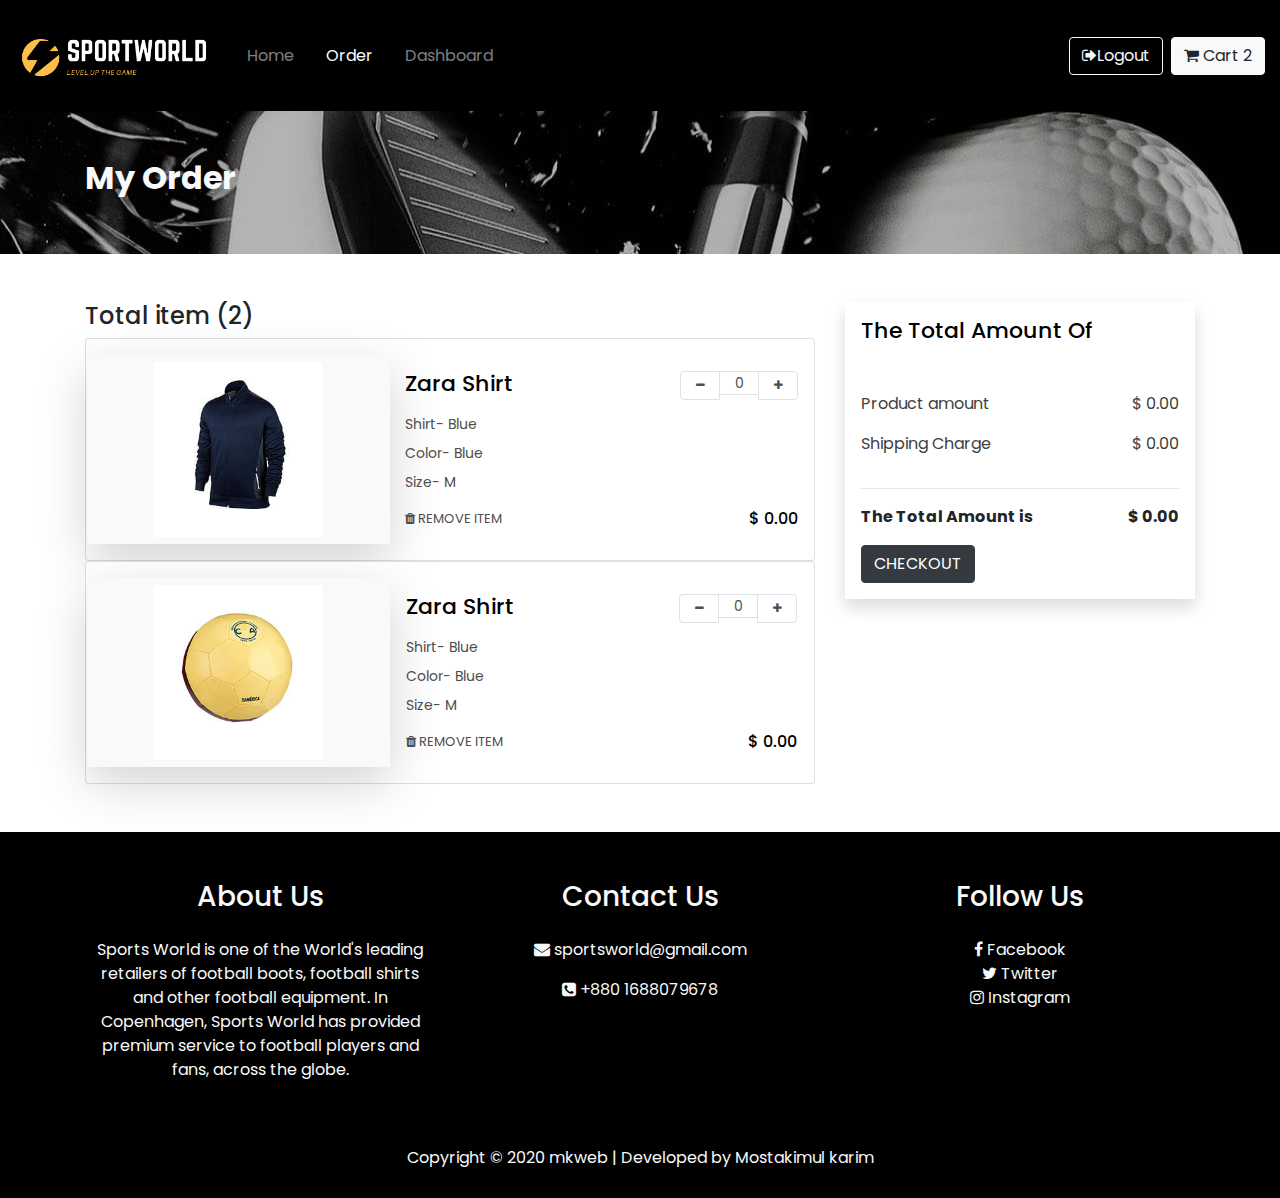
<file: cart.html>
<!DOCTYPE html>
<html lang="en">

<head>
    <meta charset="UTF-8">
    <meta name="viewport" content="width=device-width, initial-scale=1.0">
    <title>Sports World</title>

    <!-- Google Fonts -->
    <link href="https://fonts.googleapis.com/css2?family=Poppins:wght@200;300;400;500;600;700&display=swap"
        rel="stylesheet">
    <!-- Font Awesome -->
    <link rel="stylesheet" href="https://stackpath.bootstrapcdn.com/font-awesome/4.7.0/css/font-awesome.min.css">
    <!-- OWL Car -->
    <link rel="stylesheet" href="css/owl.carousel.min.css">
    <link rel="stylesheet" href="css/owl.theme.default.min.css">
    <!-- Showmore css -->
    <link rel="stylesheet" href="css/showMoreItems-theme.min.css">
    <!-- Bootstrap CSS -->
    <link rel="stylesheet" href="css/bootstrap.min.css">
    <!-- Theme CSS -->
    <link rel="stylesheet" href="css/style.css">
</head>

<body>
    <header class="cstm-header">
        <!-- Logout Modal -->
        <div class="modal fade" id="logout">
            <div class="modal-dialog">
                <div class="modal-content">
                    <div class="modal-header bg-dark text-light">
                        <h5 class="modal-title">Do You Really Want to Leave?</h5>
                        <button type="button" class="close text-white" data-dismiss="modal">&times;</button>
                    </div>
                    <!-- <div class="modal-body">
                    <h5>Press Logout to leave</h5>
                </div> -->
                    <div class="modal-footer bg-dark">
                        <button type="button" class="btn btn-light">Stay Here</button>
                        <button type="button" class="btn btn-danger">Logout</button>
                    </div>
                </div>
            </div>
        </div>
        <!-- Logout Modal Ends -->
        <!-- Payment Modal Start -->
        <div class="modal fade" id="payment" tabindex="-1" role="dialog" aria-hidden="true">
            <div class="modal-dialog" role="document">
                <div class="modal-content">
                    <div class="modal-header">
                        <h5 class="modal-title" id="payment">Enter Card Details</h5>
                        <button type="button" class="close" data-dismiss="modal" aria-label="close"><span
                                aria-hidden="true">&times;</span></button>
                    </div>
                    <div class="modal-body">
                        <div class="container-fluid">
                            <div class="row">
                                <div class="col-12">
                                    <div class="accepted-card d-flex justify-content-between align-items-center">
                                        <p class="mb-0">Accepted Cards</p>
                                        <div class="cards-icon d-flex justify-content-center align-items-center">
                                            <img src="img/visa.png" alt="visa" width="30px" class="img-fluid mx-1">
                                            <img src="img/master.png" alt="master" width="30px" class="img-fluid mx-1">
                                            <img src="img/paypal.png" alt="paypal" width="30px" class="img-fluid mx-1">
                                        </div>
                                    </div>
                                    <form action="">
                                        <div class="form-group">
                                            <label for="cardname">Name on Card:</label>
                                            <input type="text" class="form-control" id="cardname">
                                        </div>
                                        <div class="form-group">
                                            <label for="cardnumber">Card Number:</label>
                                            <input type="text" class="form-control" id="cardnumber">
                                        </div>
                                        <div class="form-row">
                                            <div class="form-group col-md-4">
                                                <label for="cvc">CVC</label>
                                                <input type="text" class="form-control" id="cvc" placeholder="ex: 311">
                                            </div>
                                            <div class="form-group col-md-4">
                                                <label for="expdate">Expiration Month:</label>
                                                <input type="text" class="form-control" id="expdate" placeholder="MM">
                                            </div>
                                            <div class="form-group col-md-4">
                                                <label for="expyear">Expiration Year:</label>
                                                <input type="text" class="form-control" id="expyear" placeholder="YYYY">
                                            </div>
                                        </div>
                                        <div class="form-group">
                                            <button type="submit" class="btn btn-block btn-dark">Pay Now</button>
                                        </div>
                                    </form>
                                </div>
                            </div>
                        </div>
                    </div>
                </div>
            </div>
        </div>
        <!-- Payment Modal End -->
        <div class="container-fluid">
            <!-- Navigation bar -->
            <div class="row">
                <div class="col-12">
                    <nav class="navbar navbar-expand-lg navbar-dark cstm-header">
                        <a class="navbar-brand" href="index.html"><img src="./img/logo.png" width="200px"
                                class="img-fluid" alt="logo"></a>
                        <button class="navbar-toggler" type="button" data-toggle="collapse"
                            data-target="#navbarSupportedContent" aria-controls="navbarSupportedContent"
                            aria-expanded="false" aria-label="Toggle navigation">
                            <span class="navbar-toggler-icon"></span>
                        </button>

                        <div class="collapse navbar-collapse" id="navbarSupportedContent">
                            <ul class="navbar-nav mr-auto">
                                <li class="nav-item">
                                    <a class="nav-link mx-2" href="index.html">Home <span
                                            class="sr-only">(current)</span></a>
                                </li>
                                <li class="nav-item  active">
                                    <a class="nav-link mx-2" href="cart.html">Order</a>
                                </li>
                                <li class="nav-item">
                                    <a class="nav-link mx-2" href="dashboard.html">Dashboard</a>
                                </li>
                            </ul>

                            <button class="btn btn-outline-light mx-2" data-toggle="modal" data-target="#logout"><i
                                    class="fa fa-sign-out" aria-hidden="true"></i>Logout</button>
                            <button class="btn btn-light my-2 my-sm-0" type="submit"><i class="fa fa-shopping-cart"></i>
                                Cart <span id="numberOfProduct"> 2</span></button>


                        </div>
                    </nav>
                </div>
            </div> <!-- Navigation bar end -->
        </div>
    </header>

    <section class="my-cart p-5">
        <div class="container">
            <div class="row">
                <div class="col-12">
                    <h2 class="font-weight-bold text-light">My Order</h2>
                </div>
            </div>
        </div>
    </section>
    <!-- Cart body -->
    <section class="cart-body">
        <div class="container">
            <div class="row mt-5 mb-5 gx-3">
                <!-- Product Section -->
                <div class="col-md-12 col-lg-8 mx-auto mb-5 mb-lg-0">
                    <h4>Total item (2)</h4>
                    <!-- Fisrt Product -->
                    <div class="card p-3">
                        <div class="row">
                            <!-- image section -->
                            <div
                                class="col-md-5 col-12 mx-auto d-flex justify-content-center align-items-center shadow-lg bg-light product-image">
                                <img src="img/product/product-19.jpg" alt="cart-image" class="img-fluid">
                            </div>

                            <!-- Cart details -->
                            <div class="col-md-7 col-12 mx-auto mt-3">
                                <div class="row">
                                    <!-- product details -->
                                    <div class="col-6 cart-title">
                                        <h3 class="mb-3 product-name">Zara Shirt</h3>
                                        <p class="mb-2">Shirt- Blue</p>
                                        <p class="mb-2">Color- Blue</p>
                                        <p class="mb-3">Size- M</p>
                                    </div>

                                    <!-- Product Count -->
                                    <div class="col-6">
                                        <ul class="pagination justify-content-end quantity-set">
                                            <li class="page-item">
                                                <button class="page-link" id="decrease"><i class="fa fa-minus"
                                                        aria-hidden="true"></i>
                                                </button>
                                            </li>
                                            <li class="page-item"><input type="text" name="quantity" class="page-link"
                                                    value="0" id="quantity"></li>
                                            <li class="page-item">
                                                <button class="page-link" id="increase"><i class="fa fa-plus"
                                                        aria-hidden="true"></i>
                                                </button>
                                            </li>
                                        </ul>
                                    </div>
                                </div>
                                <!-- Remover move and price -->
                                <div class="row">
                                    <div class="col-9 d-flex justify-content-between remove-wish">
                                        <p><i class="fa fa-trash"></i> Remove Item</p>
                                        <!-- <p><i class="fa fa-heart"></i> Move to wishlist</p> -->
                                    </div>
                                    <div class="col-3 d-flex justify-content-end price-money">
                                        <h6>$ <span id="itemval">0.00</span></h6>
                                    </div>
                                </div>
                            </div>
                        </div>
                    </div>
                    <!-- Second Product -->
                    <div class="card p-3">
                        <div class="row">
                            <!-- image section -->
                            <div
                                class="col-12 col-md-5 mx-auto d-flex justify-content-center align-items-center shadow-lg bg-light product-image">
                                <img src="img/product/product-20.jpg" alt="cart-image" class="img-fluid">
                            </div>

                            <!-- Cart details -->
                            <div class="col-md-7 col-12 mx-auto px-3 mt-3">
                                <div class="row">
                                    <!-- product details -->
                                    <div class="col-6 cart-title">
                                        <h3 class="mb-3 product-name">Zara Shirt</h3>
                                        <p class="mb-2">Shirt- Blue</p>
                                        <p class="mb-2">Color- Blue</p>
                                        <p class="mb-3">Size- M</p>
                                    </div>

                                    <!-- Product Count -->
                                    <div class="col-6">
                                        <ul class="pagination justify-content-end quantity-set">
                                            <li class="page-item">
                                                <button class="page-link" id="decrease"><i class="fa fa-minus"
                                                        aria-hidden="true"></i>
                                                </button>
                                            </li>
                                            <li class="page-item"><input type="text" name="quantity" class="page-link"
                                                    value="0" id="quantity"></li>
                                            <li class="page-item">
                                                <button class="page-link" id="increase"><i class="fa fa-plus"
                                                        aria-hidden="true"></i>
                                                </button>
                                            </li>
                                        </ul>
                                    </div>
                                </div>
                                <!-- Remover move and price -->
                                <div class="row">
                                    <div class="col-9 d-flex justify-content-between remove-wish">
                                        <p><i class="fa fa-trash"></i> Remove Item</p>
                                        <!-- <p><i class="fa fa-heart"></i> Move to wishlist</p> -->
                                    </div>
                                    <div class="col-3 d-flex justify-content-end price-money">
                                        <h6>$ <span id="itemval">0.00</span></h6>
                                    </div>
                                </div>
                            </div>
                        </div>
                    </div>
                </div>

                <!-- Calculation section -->
                <div class="col-md-12 col-lg-4 mx-auto mt-lg-0 mt-md-5">
                    <div class="right-side p-3 shadow bg-white">
                        <h4 class="product-name mb-5">The total amount of</h4>
                        <div class="price-individual d-flex justify-content-between">
                            <p>Product amount</p>
                            <p>$ <span>0.00</span></p>
                        </div>
                        <div class="price-individual d-flex justify-content-between">
                            <p>Shipping Charge</p>
                            <p>$ 0.00</p>
                        </div>
                        <hr>
                        <div class="total-amount d-flex justify-content-between font-weight-bold">
                            <p>The Total Amount is</p>
                            <p>$ <span id="total-cart-amount">0.00</span></p>
                        </div>
                        <button class="btn btn-dark text-uppercase" data-toggle="modal" data-target="#payment">
                            Checkout</button>
                    </div>

                    <!-- Discount -->
                    <!-- 
                    <div class="discount-code shadow mt-3">
                        <div class="card">
                            <div class="card-body">
                                <a class="d-flex justify-content-between text-dark" data-toggle="collapse"
                                    href="#collapsexmp" aria-expanded="false" aria-controls="collapsexmp">Add a discount
                                    cupone
                                    <span><i class="fa fa-chevron-circle-down pt-1"></i></span>
                                </a>
                                <div id="collapsexmp" class="collapse">
                                    <div class="mt-3">
                                        <input type="text" name="" id="discount-code"
                                            class="form-control font-weight-bold" placeholder="Enter the discount code">
                                        <small id="error-throw" class="text-danger mt-3"> Code is Mohit</small>
                                    </div>
                                    <button class="btn btn-outline-info btn-sm mt-3">Apply Code</button>
                                </div>
                            </div>
                        </div> -->
                    <!-- Expected delivery 
                    <div class="mt-3 shadow bg-white p-3">
                        <div class="pt-4">
                            <h5>Expected Delivery Date</h5>
                            <p class="mb-4">November 5th 2020 - November 10th 2020</p>
                        </div>
                    </div>
                    -->
                </div>
            </div>
        </div>
        </div>

    </section>





    <!-- Footer Section -->
    <footer class=" cstm-header pt-5">
        <div class="container text-light">
            <div class="row text-center">
                <div class="col-12 col-md-4">
                    <h3 class="pb-3">About Us</h3>
                    <p>Sports World is one of the World's leading retailers of football boots, football
                        shirts and other football equipment. In Copenhagen, Sports World has provided premium service to
                        football
                        players and fans, across the globe. </p>
                </div>
                <div class="col-12 col-md-4">
                    <h3 class="pb-3">Contact Us</h3>
                    <p><i class="fa fa-envelope" aria-hidden="true"></i> sportsworld@gmail.com</p>
                    <p><i class="fa fa-phone-square" aria-hidden="true"></i> +880 1688079678</p>
                </div>
                <div class="col-12 col-md-4">
                    <h3 class="pb-3">Follow Us</h3>
                    <div class="social-icon">
                        <ul class="list-unstyled">
                            <li><a href="#" class="text-light"><i class="fa fa-facebook" aria-hidden="true"></i>
                                    Facebook</a></li>
                            <li><a href="#" class="text-light"><i class="fa fa-twitter" aria-hidden="true"></i>
                                    Twitter</a></li>
                            <li><a href="#" class="text-light"><i class="fa fa-instagram" aria-hidden="true"></i>
                                    Instagram</a></li>
                        </ul>
                    </div>
                </div>
            </div>
            <!-- Copy right row -->
            <div class="row text-center mt-5">
                <div class="col-12">
                    <p> Copyright © 2020 mkweb | Developed by Mostakimul karim</p>
                </div>
            </div>
        </div>
    </footer>


    <!-- Bootstrap js -->
    <script type="text/javascript" src="js/jquery.js"></script>
    <script type="text/javascript" src="js/popper.js"></script>
    <!-- OWL Car -->
    <script src="js/owl.carousel.min.js"></script>
    <!-- Show More js -->
    <script src="js/showMoreItems.min.js"></script>

    <script type="text/javascript" src="js/bootstrap.min.js"></script>
    <!-- Theme js -->
    <script type="text/javascript" src="js/main.js"></script>
</body>

</html>
</file>
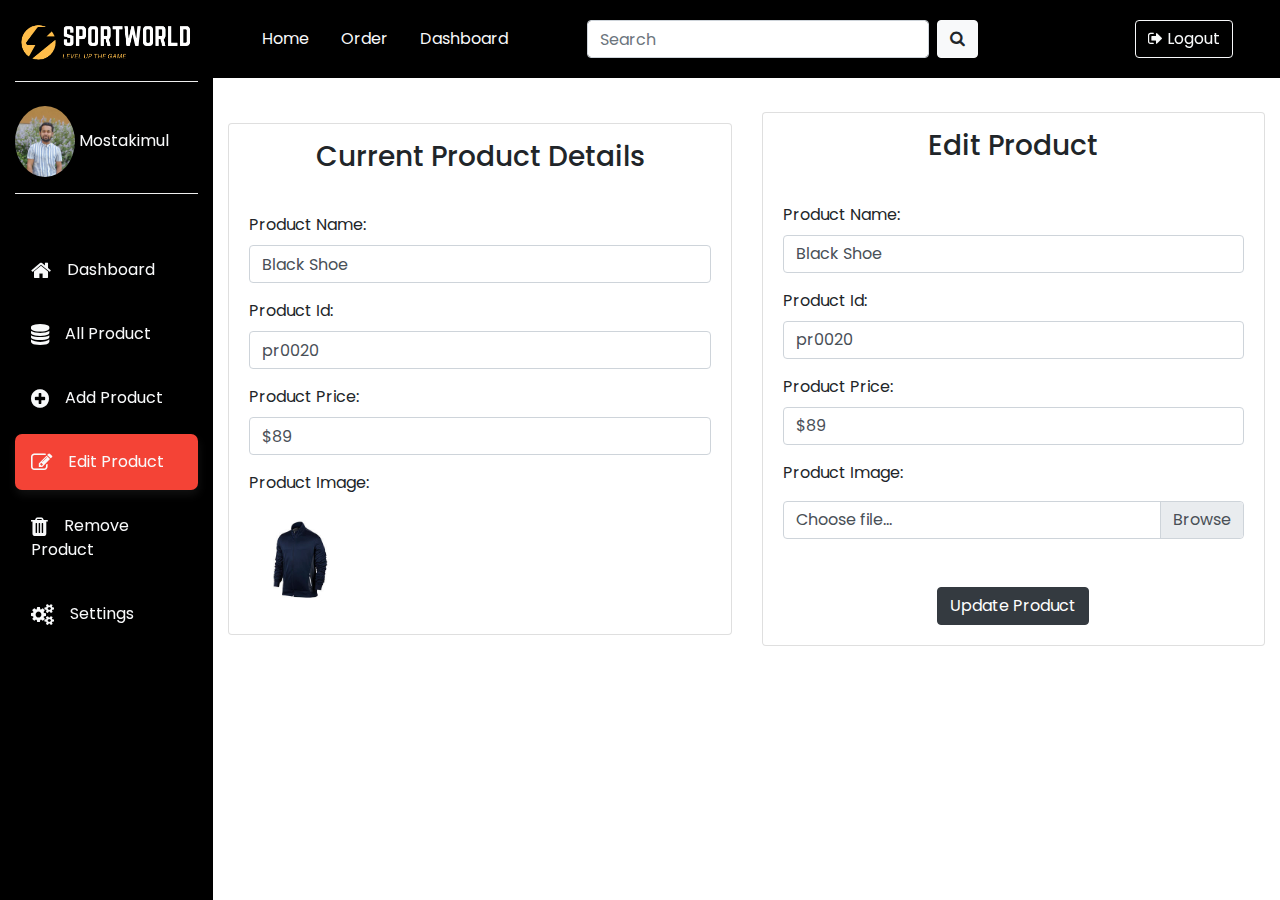
<file: editproduct.html>
<!DOCTYPE html>
<html lang="en">

<head>
    <meta charset="UTF-8">
    <meta name="viewport" content="width=device-width, initial-scale=1.0">
    <title>Sports World</title>

    <!-- Google Fonts -->
    <link href="https://fonts.googleapis.com/css2?family=Poppins:wght@200;300;400;500;600;700&display=swap"
        rel="stylesheet">
    <!-- Font Awesome -->
    <link rel="stylesheet" href="https://stackpath.bootstrapcdn.com/font-awesome/4.7.0/css/font-awesome.min.css">
    <!-- OWL Car -->
    <link rel="stylesheet" href="css/owl.carousel.min.css">
    <link rel="stylesheet" href="css/owl.theme.default.min.css">
    <!-- Showmore css -->
    <link rel="stylesheet" href="css/showMoreItems-theme.min.css">

    <!-- Bootstrap CSS -->
    <link rel="stylesheet" href="css/bootstrap.min.css">
    <!-- Theme CSS -->
    <link rel="stylesheet" href="css/style.css">
</head>

<body>


    <!-- Navbar -->
    <nav class="navbar navbar-expand-md navbar-light">
        <button class="navbar-toggler ml-auto mb-2 bg-light" type="button" data-toggle="collapse" data-target="#mynav">
            <span class="navbar-toggler-icon"></span>
        </button>
        <div class="collapse navbar-collapse" id="mynav">
            <div class="container-fluid">
                <div class="row">
                    <!-- Sidebar -->
                    <div class="col-lg-2 col-md-4 fixed-top sidebar">
                        <a href="index.html"
                            class="navbar-brand text-light d-block mx-auto text-center py-3 mb-4 bottom-border"><img
                                src="./img/logo.png" class="img-fluid" width="200px" alt="logo"></a>
                        <div class="bottom-border pb-3">
                            <img src="./img/profile.jpg" alt="" width="60" class="rounded-circle">
                            <a href="#" class="text-light">Mostakimul</a>
                        </div>
                        <ul class="navbar-nav flex-column mt-5">
                            <li class="nav-item">
                                <a href="dashboard.html" class="nav-link text-light p-3 mb-2 sidebar-link">
                                    <i class="fa fa-home text-light fa-lg mr-3"></i>Dashboard
                                </a>
                            </li>
                            <li class="nav-item">
                                <a href="allproduct.html" class="nav-link text-light p-3 mb-2 sidebar-link">
                                    <i class="fa fa-database text-light fa-lg mr-3"></i>All Product
                                </a>
                            </li>
                            <li class="nav-item">
                                <a href="addproduct.html" class="nav-link text-light p-3 mb-2 sidebar-link">
                                    <i class="fa fa-plus-circle text-light fa-lg mr-3"></i>Add Product
                                </a>
                            </li>
                            <li class="nav-item">
                                <a href="editproduct.html" class="nav-link text-light p-3 mb-2 sidebar-link current">
                                    <i class="fa fa-pencil-square-o text-light fa-lg mr-3"></i>Edit Product
                                </a>
                            </li>
                            <li class="nav-item">
                                <a href="removeproduct.html" class="nav-link text-light p-3 mb-2 sidebar-link">
                                    <i class="fa fa-trash text-light fa-lg mr-3"></i>Remove Product
                                </a>
                            </li>
                            <li class="nav-item">
                                <a href="#" class="nav-link text-light p-3 mb-2 sidebar-link">
                                    <i class="fa fa-cogs text-light fa-lg mr-3"></i>Settings
                                </a>
                            </li>
                        </ul>
                    </div>

                    <!-- Top Nav -->
                    <div class="col-lg-10 col-md-8 ml-auto fixed-top cstm-header align-items-center top-nav">
                        <div class="row">
                            <div class="col-lg-4 col-md-8 d-flex justify-content-center align-items-center pl-5">
                                <ul class="navbar-nav mr-auto">
                                    <li class="nav-item active">
                                        <a class="nav-link mx-2 text-light" href="index.html">Home <span
                                                class="sr-only">(current)</span></a>
                                    </li>
                                    <li class="nav-item">
                                        <a class="nav-link mx-2 text-light" href="cart.html">Order</a>
                                    </li>
                                    <li class="nav-item">
                                        <a class="nav-link mx-2 text-light" href="dashboard.html">Dashboard</a>
                                    </li>
                                </ul>
                            </div>
                            <div class="col-lg-6 d-none d-lg-block">
                                <form class="form-inline">
                                    <input class="form-control mx-2 my-2" type="search" placeholder="Search"
                                        aria-label="Search">
                                    <button class="btn btn-light" type="submit"><i class="fa fa-search"
                                            aria-hidden="true"></i>
                                    </button>
                                </form>

                            </div>
                            <div class="col-md-4 col-lg-2 mt-2 justify-content-end align-items-center">
                                <button class="btn btn-outline-light mx-2" data-toggle="modal" data-target="#logout"><i
                                        class="fa fa-sign-out" aria-hidden="true"></i>
                                    Logout</button>
                            </div>
                        </div>
                    </div>
                    <!-- Top Nav Ends -->
                </div>
            </div>
        </div>

    </nav>

    <!-- Logout Modal -->
    <div class="modal fade" id="logout">
        <div class="modal-dialog">
            <div class="modal-content">
                <div class="modal-header bg-dark text-light">
                    <h5 class="modal-title">Do You Really Want to Leave?</h5>
                    <button type="button" class="close text-white" data-dismiss="modal">&times;</button>
                </div>
                <!-- <div class="modal-body">
                    <h5>Press Logout to leave</h5>
                </div> -->
                <div class="modal-footer bg-dark">
                    <button type="button" class="btn btn-light">Stay Here</button>
                    <button type="button" class="btn btn-danger">Logout</button>
                </div>
            </div>
        </div>
    </div>
    <!-- Logout Modal Ends -->

    <!-- Edit Product -->
    <section>
        <div class="container-fluid">
            <div class="row ">
                <div class="col-lg-10 col-md-8 ml-auto">
                    <div class="row align-items-center pt-md-5 mt-md-5 mb-5">
                        <div class="col-6">
                            <div class="card">
                                <div class="card-title text-center mt-3">
                                    <h3>Current Product Details</h3>
                                </div>
                                <div class="card-body">
                                    <form action="">
                                        <div class="form-group">
                                            <label for="productname">Product Name:</label>
                                            <input type="text" class="form-control" id="productname"
                                                placeholder="Enter Product Name" value="Black Shoe">
                                            <div class="invalid-feedback">Product Name Can't Be Empty</div>
                                        </div>
                                        <div class="form-group">
                                            <label for="productid">Product Id:</label>
                                            <input type="text" class="form-control" id="productid"
                                                placeholder="Enter Product Id" value="pr0020">
                                            <div class="invalid-feedback">Product ID Can't Be Empty</div>
                                        </div>
                                        <div class="form-group">
                                            <label for="productprice">Product Price:</label>
                                            <input type="text" class="form-control" id="productprice"
                                                placeholder="Enter Product Price" value="$89">
                                            <div class="invalid-feedback">Product Price Can't Be Empty</div>

                                        </div>

                                        <div class="current-pro">
                                            <p>Product Image:</p>
                                            <img src="./img/product/product-19.jpg" width="100px" class="img-fluid"
                                                alt="product">
                                        </div>

                                    </form>

                                </div>
                            </div>
                        </div>
                        <div class="col-6">
                            <div class="card">
                                <div class="card-title text-center mt-3">
                                    <h3>Edit Product</h3>
                                </div>
                                <div class="card-body">
                                    <form action="">
                                        <div class="form-group">
                                            <label for="productname">Product Name:</label>
                                            <input type="text" class="form-control" id="productname"
                                                placeholder="Enter Product Name" value="Black Shoe">
                                            <div class="invalid-feedback">Product Name Can't Be Empty</div>
                                        </div>
                                        <div class="form-group">
                                            <label for="productid">Product Id:</label>
                                            <input type="text" class="form-control" id="productid"
                                                placeholder="Enter Product Id" value="pr0020">
                                            <div class="invalid-feedback">Product ID Can't Be Empty</div>
                                        </div>
                                        <div class="form-group">
                                            <label for="productprice">Product Price:</label>
                                            <input type="text" class="form-control" id="productprice"
                                                placeholder="Enter Product Price" value="$89">
                                            <div class="invalid-feedback">Product Price Can't Be Empty</div>

                                        </div>
                                        <p>Product Image:</p>
                                        <div class="custom-file">

                                            <input type="file" class="custom-file-input" id="productimage" required>
                                            <label class="custom-file-label" for="productimage">Choose
                                                file...</label>
                                            <div class="invalid-feedback">File Format Not Supported</div>
                                        </div>
                                        <button class="btn btn-dark mt-5 mx-auto d-block" type="submit">Update
                                            Product</button>
                                    </form>

                                </div>
                            </div>
                        </div>
                    </div>
                </div>
            </div>
        </div>
    </section>



    <!-- Bootstrap js -->
    <script type="text/javascript" src="js/jquery.js"></script>
    <script type="text/javascript" src="js/popper.js"></script>
    <!-- OWL Car -->
    <script src="js/owl.carousel.min.js"></script>
    <!-- Show More js -->
    <script src="js/showMoreItems.min.js"></script>


    <script type="text/javascript" src="js/bootstrap.min.js"></script>
    <!-- Theme js -->
    <script type="text/javascript" src="js/main.js"></script>
</body>

</html>
</file>
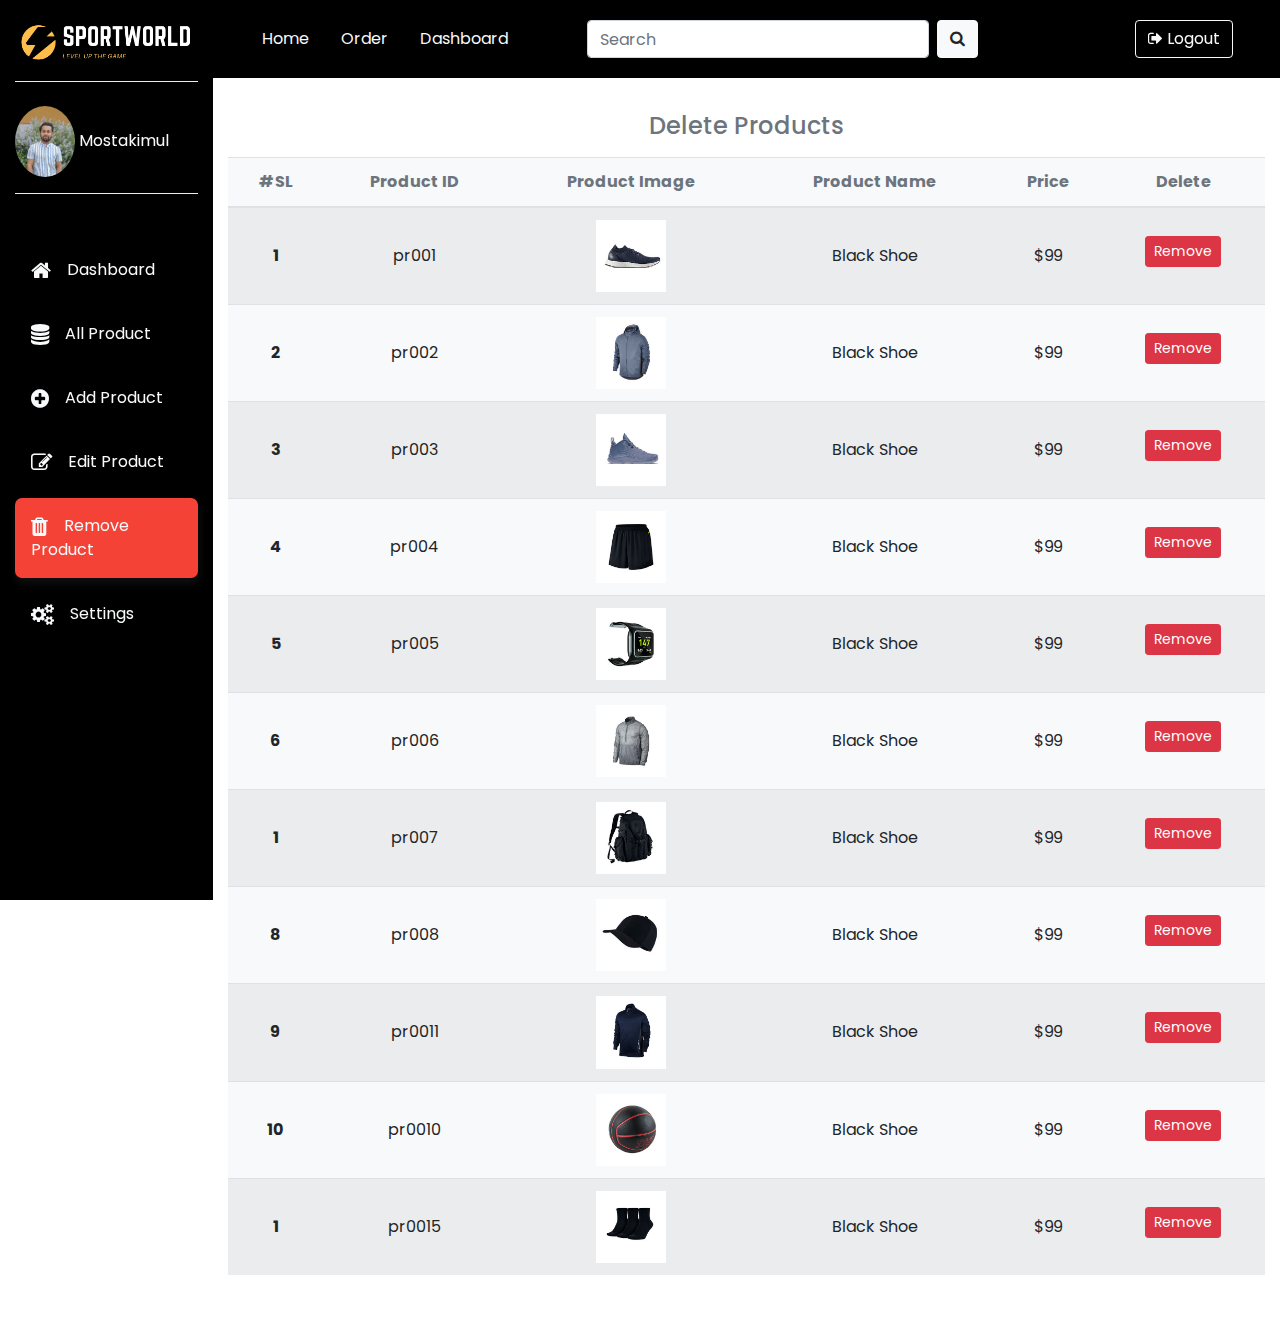
<file: removeproduct.html>
<!DOCTYPE html>
<html lang="en">

<head>
    <meta charset="UTF-8">
    <meta name="viewport" content="width=device-width, initial-scale=1.0">
    <title>Sports World</title>

    <!-- Google Fonts -->
    <link href="https://fonts.googleapis.com/css2?family=Poppins:wght@200;300;400;500;600;700&display=swap"
        rel="stylesheet">
    <!-- Font Awesome -->
    <link rel="stylesheet" href="https://stackpath.bootstrapcdn.com/font-awesome/4.7.0/css/font-awesome.min.css">
    <!-- OWL Car -->
    <link rel="stylesheet" href="css/owl.carousel.min.css">
    <link rel="stylesheet" href="css/owl.theme.default.min.css">
    <!-- Showmore css -->
    <link rel="stylesheet" href="css/showMoreItems-theme.min.css">
    <!-- Data Table -->
    <link rel="stylesheet" href="//cdn.datatables.net/1.10.21/css/jquery.dataTables.min.css">
    <!-- Bootstrap CSS -->
    <link rel="stylesheet" href="css/bootstrap.min.css">
    <!-- Theme CSS -->
    <link rel="stylesheet" href="css/style.css">
</head>

<body>


    <!-- Navbar -->
    <nav class="navbar navbar-expand-md navbar-light">
        <button class="navbar-toggler ml-auto mb-2 bg-light" type="button" data-toggle="collapse" data-target="#mynav">
            <span class="navbar-toggler-icon"></span>
        </button>
        <div class="collapse navbar-collapse" id="mynav">
            <div class="container-fluid">
                <div class="row">
                    <!-- Sidebar -->
                    <div class="col-lg-2 col-md-4 fixed-top sidebar">
                        <a href="index.html"
                            class="navbar-brand text-light d-block mx-auto text-center py-3 mb-4 bottom-border"><img
                                src="./img/logo.png" class="img-fluid" width="200px" alt="logo"></a>
                        <div class="bottom-border pb-3">
                            <img src="./img/profile.jpg" alt="" width="60" class="rounded-circle">
                            <a href="#" class="text-light">Mostakimul</a>
                        </div>
                        <ul class="navbar-nav flex-column mt-5">
                            <li class="nav-item">
                                <a href="dashboard.html" class="nav-link text-light p-3 mb-2 sidebar-link">
                                    <i class="fa fa-home text-light fa-lg mr-3"></i>Dashboard
                                </a>
                            </li>
                            <li class="nav-item">
                                <a href="allproduct.html" class="nav-link text-light p-3 mb-2 sidebar-link">
                                    <i class="fa fa-database text-light fa-lg mr-3"></i>All Product
                                </a>
                            </li>
                            <li class="nav-item">
                                <a href="addproduct.html" class="nav-link text-light p-3 mb-2 sidebar-link">
                                    <i class="fa fa-plus-circle text-light fa-lg mr-3"></i>Add Product
                                </a>
                            </li>
                            <li class="nav-item">
                                <a href="editproduct.html" class="nav-link text-light p-3 mb-2 sidebar-link">
                                    <i class="fa fa-pencil-square-o text-light fa-lg mr-3"></i>Edit Product
                                </a>
                            </li>
                            <li class="nav-item">
                                <a href="removeproduct.html" class="nav-link text-light p-3 mb-2 sidebar-linkm current">
                                    <i class="fa fa-trash text-light fa-lg mr-3"></i>Remove Product
                                </a>
                            </li>
                            <li class="nav-item">
                                <a href="#" class="nav-link text-light p-3 mb-2 sidebar-link">
                                    <i class="fa fa-cogs text-light fa-lg mr-3"></i>Settings
                                </a>
                            </li>
                        </ul>
                    </div>

                    <!-- Top Nav -->
                    <div class="col-lg-10 col-md-8 ml-auto fixed-top cstm-header align-items-center top-nav">
                        <div class="row">
                            <div class="col-lg-4 col-md-8 d-flex justify-content-center align-items-center pl-5">
                                <ul class="navbar-nav mr-auto">
                                    <li class="nav-item active">
                                        <a class="nav-link mx-2 text-light" href="index.html">Home <span
                                                class="sr-only">(current)</span></a>
                                    </li>
                                    <li class="nav-item">
                                        <a class="nav-link mx-2 text-light" href="cart.html">Order</a>
                                    </li>
                                    <li class="nav-item">
                                        <a class="nav-link mx-2 text-light" href="dashboard.html">Dashboard</a>
                                    </li>
                                </ul>
                            </div>
                            <div class="col-lg-6 d-none d-lg-block">
                                <form class="form-inline">
                                    <input class="form-control mx-2 my-2" type="search" placeholder="Search"
                                        aria-label="Search">
                                    <button class="btn btn-light" type="submit"><i class="fa fa-search"
                                            aria-hidden="true"></i>
                                    </button>
                                </form>

                            </div>
                            <div class="col-md-4 col-lg-2 mt-2 justify-content-end align-items-center">
                                <button class="btn btn-outline-light mx-2" data-toggle="modal" data-target="#logout"><i
                                        class="fa fa-sign-out" aria-hidden="true"></i>
                                    Logout</button>
                            </div>
                        </div>
                    </div>
                    <!-- Top Nav Ends -->
                </div>
            </div>
        </div>

    </nav>

    <!-- Logout Modal -->
    <div class="modal fade" id="logout">
        <div class="modal-dialog">
            <div class="modal-content">
                <div class="modal-header bg-dark text-light">
                    <h5 class="modal-title">Do You Really Want to Leave?</h5>
                    <button type="button" class="close text-white" data-dismiss="modal">&times;</button>
                </div>
                <!-- <div class="modal-body">
                    <h5>Press Logout to leave</h5>
                </div> -->
                <div class="modal-footer bg-dark">
                    <button type="button" class="btn btn-light">Stay Here</button>
                    <button type="button" class="btn btn-danger">Logout</button>
                </div>
            </div>
        </div>
    </div>
    <!-- Logout Modal Ends -->


    <!-- Table Start -->
    <section>
        <div class="container-fluid">
            <div class="row ">
                <div class="col-lg-10 col-md-8 ml-auto">
                    <div class="row align-items-center pt-md-5 mt-md-5 mb-5">
                        <!-- First Table -->
                        <div class="col-12 mb-4 mb-xl-0">
                            <h4 class="text-muted text-center mb-3">Delete Products</h4>
                            <table class="table bg-light table-striped  text-center" id="delproduct">
                                <thead>
                                    <tr class="text-muted">
                                        <th>#SL</th>
                                        <th>Product ID</th>
                                        <th>Product Image</th>
                                        <th>Product Name</th>
                                        <th>Price</th>
                                        <th>Delete</th>
                                    </tr>
                                </thead>
                                <tbody>
                                    <tr>
                                        <th class="align-middle">1</th>
                                        <td class="align-middle">pr001</td>
                                        <td class="align-middle"><img src="./img/product/product-1.jpg" width="70px"
                                                alt="product-1"></td>
                                        <td class="align-middle">Black Shoe</td>
                                        <td class="align-middle">$99</td>
                                        <td><button type="submit"
                                                class="btn btn-danger btn-sm  align-middle mt-3">Remove</button>
                                        </td>
                                    </tr>
                                    <tr>
                                        <th class="align-middle">2</th>
                                        <td class="align-middle">pr002</td>
                                        <td class="align-middle"><img src="./img/product/product-2.jpg" width="70px"
                                                alt="product-1"></td>
                                        <td class="align-middle">Black Shoe</td>
                                        <td class="align-middle">$99</td>
                                        <td><button type="submit"
                                                class="btn btn-danger btn-sm  align-middle mt-3">Remove</button>
                                        </td>
                                    </tr>
                                    <tr>
                                        <th class="align-middle">3</th>
                                        <td class="align-middle">pr003</td>
                                        <td class="align-middle"><img src="./img/product/product-3.jpg" width="70px"
                                                alt="product-1"></td>
                                        <td class="align-middle">Black Shoe</td>
                                        <td class="align-middle">$99</td>
                                        <td><button type="submit"
                                                class="btn btn-danger btn-sm  align-middle mt-3">Remove</button>
                                        </td>
                                    </tr>
                                    <tr>
                                        <th class="align-middle">4</th>
                                        <td class="align-middle">pr004</td>
                                        <td class="align-middle"><img src="./img/product/product-4.jpg" width="70px"
                                                alt="product-1"></td>
                                        <td class="align-middle">Black Shoe</td>
                                        <td class="align-middle">$99</td>
                                        <td><button type="submit"
                                                class="btn btn-danger btn-sm  align-middle mt-3">Remove</button>
                                        </td>
                                    </tr>
                                    <tr>
                                        <th class="align-middle">5</th>
                                        <td class="align-middle">pr005</td>
                                        <td class="align-middle"><img src="./img/product/product-5.jpg" width="70px"
                                                alt="product-1"></td>
                                        <td class="align-middle">Black Shoe</td>
                                        <td class="align-middle">$99</td>
                                        <td><button type="submit"
                                                class="btn btn-danger btn-sm  align-middle mt-3">Remove</button>
                                        </td>
                                    </tr>
                                    <tr>
                                        <th class="align-middle">6</th>
                                        <td class="align-middle">pr006</td>
                                        <td class="align-middle"><img src="./img/product/product-6.jpg" width="70px"
                                                alt="product-1"></td>
                                        <td class="align-middle">Black Shoe</td>
                                        <td class="align-middle">$99</td>
                                        <td><button type="submit"
                                                class="btn btn-danger btn-sm  align-middle mt-3">Remove</button>
                                        </td>
                                    </tr>
                                    <tr>
                                        <th class="align-middle">1</th>
                                        <td class="align-middle">pr007</td>
                                        <td class="align-middle"><img src="./img/product/product-7.jpg" width="70px"
                                                alt="product-1"></td>
                                        <td class="align-middle">Black Shoe</td>
                                        <td class="align-middle">$99</td>
                                        <td><button type="submit"
                                                class="btn btn-danger btn-sm  align-middle mt-3">Remove</button>
                                        </td>
                                    </tr>
                                    <tr>
                                        <th class="align-middle">8</th>
                                        <td class="align-middle">pr008</td>
                                        <td class="align-middle"><img src="./img/product/product-8.jpg" width="70px"
                                                alt="product-1"></td>
                                        <td class="align-middle">Black Shoe</td>
                                        <td class="align-middle">$99</td>
                                        <td><button type="submit"
                                                class="btn btn-danger btn-sm  align-middle mt-3">Remove</button>
                                        </td>
                                    </tr>
                                    <tr>
                                        <th class="align-middle">9</th>
                                        <td class="align-middle">pr0011</td>
                                        <td class="align-middle"><img src="./img/product/product-19.jpg" width="70px"
                                                alt="product-1"></td>
                                        <td class="align-middle">Black Shoe</td>
                                        <td class="align-middle">$99</td>
                                        <td><button type="submit"
                                                class="btn btn-danger btn-sm  align-middle mt-3">Remove</button>
                                        </td>
                                    </tr>
                                    <tr>
                                        <th class="align-middle">10</th>
                                        <td class="align-middle">pr0010</td>
                                        <td class="align-middle"><img src="./img/product/product-11.jpg" width="70px"
                                                alt="product-1"></td>
                                        <td class="align-middle">Black Shoe</td>
                                        <td class="align-middle">$99</td>
                                        <td><button type="submit"
                                                class="btn btn-danger btn-sm  align-middle mt-3">Remove</button>
                                        </td>
                                    </tr>
                                    <tr>
                                        <th class="align-middle">1</th>
                                        <td class="align-middle">pr0015</td>
                                        <td class="align-middle"><img src="./img/product/product-15.jpg" width="70px"
                                                alt="product-1"></td>
                                        <td class="align-middle">Black Shoe</td>
                                        <td class="align-middle">$99</td>
                                        <td><button type="submit"
                                                class="btn btn-danger btn-sm  align-middle mt-3">Remove</button>
                                        </td>
                                    </tr>

                                </tbody>
                            </table>

                        </div>
                    </div>
                </div>
            </div>
        </div>
    </section>
    <!-- Table End -->



    <!-- Bootstrap js -->
    <script type="text/javascript" src="js/jquery.js"></script>
    <script type="text/javascript" src="js/popper.js"></script>
    <!-- OWL Car -->
    <script src="js/owl.carousel.min.js"></script>
    <!-- Show More js -->
    <script src="js/showMoreItems.min.js"></script>
    <!-- Data TAble -->
    <script src="//cdn.datatables.net/1.10.21/js/jquery.dataTables.min.js"></script>
    <!-- Bootstrap -->
    <script type="text/javascript" src="js/bootstrap.min.js"></script>
    <!-- Theme js -->
    <script type="text/javascript" src="js/main.js"></script>
</body>

</html>
</file>
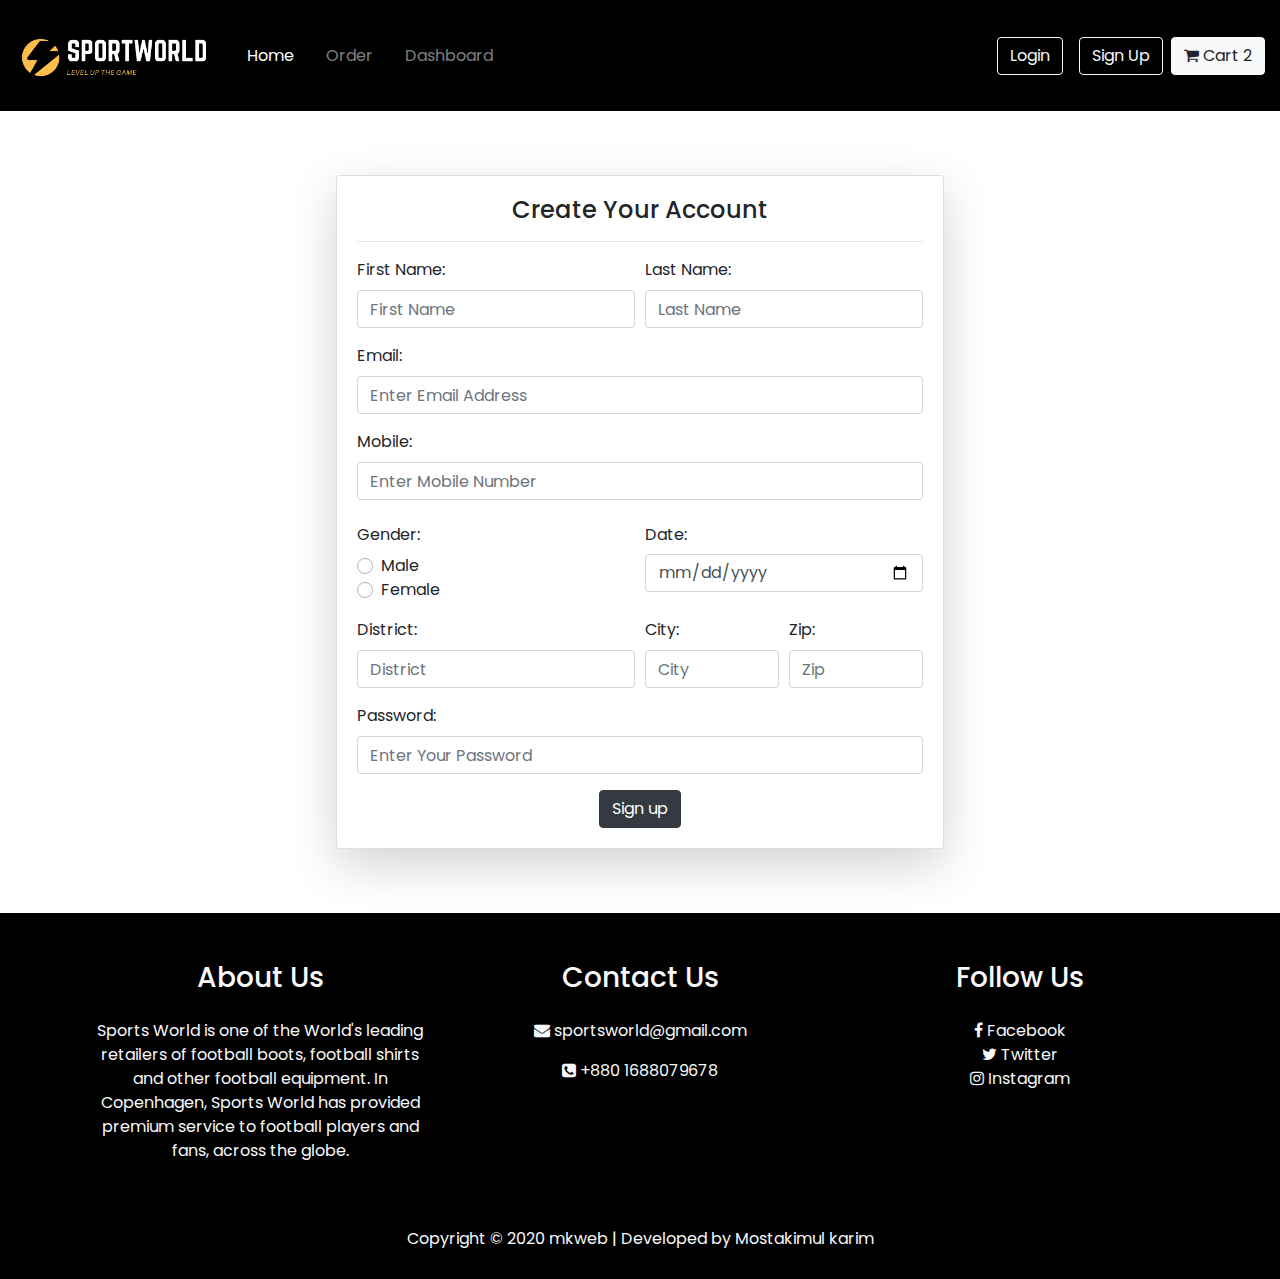
<file: signup.html>
<!DOCTYPE html>
<html lang="en">

<head>
    <meta charset="UTF-8">
    <meta name="viewport" content="width=device-width, initial-scale=1.0">
    <title>Sports World</title>

    <!-- Google Fonts -->
    <link href="https://fonts.googleapis.com/css2?family=Poppins:wght@200;300;400;500;600;700&display=swap"
        rel="stylesheet">
    <!-- Font Awesome -->
    <link rel="stylesheet" href="https://stackpath.bootstrapcdn.com/font-awesome/4.7.0/css/font-awesome.min.css">
    <!-- OWL Car -->
    <link rel="stylesheet" href="css/owl.carousel.min.css">
    <link rel="stylesheet" href="css/owl.theme.default.min.css">
    <!-- Showmore css -->
    <link rel="stylesheet" href="css/showMoreItems-theme.min.css">
    <!-- Bootstrap CSS -->
    <link rel="stylesheet" href="css/bootstrap.min.css">
    <!-- Theme CSS -->
    <link rel="stylesheet" href="css/style.css">
</head>

<body>
    <header class="cstm-header">
        <!-- Sign In Modal -->
        <div class="modal fade" id="login" tabindex="-1" aria-labelledby="exampleModalLabel" aria-hidden="true">
            <div class="modal-dialog">
                <div class="modal-content">
                    <div class="modal-header bg-dark text-light">
                        <h5 class="modal-title" id="exampleModalLabel">Sign In</h5>
                        <button type="button" class="close text-light" data-dismiss="modal" aria-label="Close">
                            <span aria-hidden="true">&times;</span>
                        </button>
                    </div>
                    <div class="modal-body">
                        <form action="">
                            <div class="form-group">
                                <label for="exampleInputEmail1">Email address</label>
                                <input type="email" class="form-control" id="exampleInputEmail1"
                                    aria-describedby="emailHelp">
                            </div>
                            <div class="form-group">
                                <label for="exampleInputPassword1">Password</label>
                                <input type="password" class="form-control" id="exampleInputPassword1">
                            </div>
                            <button type="submit" class="btn btn-dark">Submit</button>
                        </form>
                    </div>
                    <div class="modal-footer bg-dark text-light">
                        <h5 class="d-block">Don't have an account?</h5>
                        <button type="button" class="btn btn-sm bg-light">Create
                            Now</button>
                    </div>
                </div>
            </div>
        </div>
        <div class="container-fluid">
            <!-- Navigation bar -->
            <div class="row">
                <div class="col-12">
                    <nav class="navbar navbar-expand-lg navbar-dark cstm-header">
                        <a class="navbar-brand" href="index.html"><img src="./img/logo.png" width="200px"
                                class="img-fluid" alt="logo"></a>
                        <button class="navbar-toggler" type="button" data-toggle="collapse"
                            data-target="#navbarSupportedContent" aria-controls="navbarSupportedContent"
                            aria-expanded="false" aria-label="Toggle navigation">
                            <span class="navbar-toggler-icon"></span>
                        </button>

                        <div class="collapse navbar-collapse" id="navbarSupportedContent">
                            <ul class="navbar-nav mr-auto">
                                <li class="nav-item active">
                                    <a class="nav-link mx-2" href="index.html">Home <span
                                            class="sr-only">(current)</span></a>
                                </li>
                                <li class="nav-item">
                                    <a class="nav-link mx-2" href="cart.html">Order</a>
                                </li>
                                <li class="nav-item">
                                    <a class="nav-link mx-2" href="dashboard.html">Dashboard</a>
                                </li>
                            </ul>
                            <button class="btn btn-outline-light mx-2" data-toggle="modal"
                                data-target="#login">Login</button>
                            <a href="signup.html"><button class="btn btn-outline-light mx-2">Sign Up</button></a>

                            <button class="btn btn-light my-2 my-sm-0" type="submit"><i class="fa fa-shopping-cart"></i>
                                Cart <span id="numberOfProduct"> 2</span></button>


                        </div>
                    </nav>
                </div>
            </div> <!-- Navigation bar end -->
        </div>
    </header>

    <!-- SignUp Form Start -->
    <section>
        <div class="col-12 col-md-10 col-lg-6 mx-auto mt-5 p-3 mb-5">
            <div class="card shadow-lg">
                <div class="card-body">
                    <div class="card-title">
                        <h4 class="text-center">Create Your Account</h4>
                        <hr>
                    </div>
                    <form>
                        <div class="form-row">
                            <div class="form-group col-md-6">
                                <label for="firstname">First Name:</label>
                                <input type="email" class="form-control" id="firstname" placeholder="First Name">
                            </div>
                            <div class="form-group col-md-6">
                                <label for="lastname">Last Name:</label>
                                <input type="email" class="form-control" id="lastname" placeholder="Last Name">
                            </div>
                        </div>
                        <div class="form-group">
                            <label for="email">Email:</label>
                            <input type="email" class="form-control" id="email" placeholder="Enter Email Address">
                        </div>
                        <div class="form-group">
                            <label for="phone">Mobile:</label>
                            <input type="email" class="form-control" id="phone" placeholder="Enter Mobile Number">
                        </div>
                        <div class="form-row">
                            <div class="form-group col-md-6">
                                <legend class="col-form-label">Gender:</legend>
                                <div class="custom-control custom-radio">
                                    <input type="radio" id="Male" name="customRadio" class="custom-control-input">
                                    <label class="custom-control-label" for="Male">Male</label>
                                </div>
                                <div class="custom-control custom-radio">
                                    <input type="radio" id="female" name="customRadio" class="custom-control-input">
                                    <label class="custom-control-label" for="female">Female</label>
                                </div>
                            </div>
                            <div class="form-group col-md-6">
                                <label for="example-date-input" class="col-form-label">Date:</label>
                                <input class="form-control" type="date" id="example-date-input">
                            </div>
                        </div>
                        <div class="form-row">
                            <div class="form-group col-md-6">
                                <label for="district">District:</label>
                                <input type="text" class="form-control" id="district" placeholder="District">
                            </div>
                            <div class="form-group col">
                                <label for="city">City:</label>
                                <input type="text" class="form-control" id="city" placeholder="City">
                            </div>
                            <div class="form-group col">
                                <label for="zip">Zip:</label>
                                <input type="text" class="form-control" id="zip" placeholder="Zip">
                            </div>
                        </div>
                        <div class="form-group">
                            <label for="password">Password:</label>
                            <input type="password" class="form-control" id="password" placeholder="Enter Your Password">
                        </div>
                        <button type="submit" class="btn btn-dark d-block mx-auto">Sign up</button>
                    </form>

                </div>
            </div>
        </div>
    </section>
    <!-- SignUp Form End -->


    <!-- Footer Section -->
    <footer class=" cstm-header pt-5">
        <div class="container text-light">
            <div class="row text-center">
                <div class="col-12 col-md-4">
                    <h3 class="pb-3">About Us</h3>
                    <p>Sports World is one of the World's leading retailers of football boots, football
                        shirts and other football equipment. In Copenhagen, Sports World has provided premium service to
                        football
                        players and fans, across the globe. </p>
                </div>
                <div class="col-12 col-md-4">
                    <h3 class="pb-3">Contact Us</h3>
                    <p><i class="fa fa-envelope" aria-hidden="true"></i> sportsworld@gmail.com</p>
                    <p><i class="fa fa-phone-square" aria-hidden="true"></i> +880 1688079678</p>
                </div>
                <div class="col-12 col-md-4">
                    <h3 class="pb-3">Follow Us</h3>
                    <div class="social-icon">
                        <ul class="list-unstyled">
                            <li><a href="#" class="text-light"><i class="fa fa-facebook" aria-hidden="true"></i>
                                    Facebook</a></li>
                            <li><a href="#" class="text-light"><i class="fa fa-twitter" aria-hidden="true"></i>
                                    Twitter</a></li>
                            <li><a href="#" class="text-light"><i class="fa fa-instagram" aria-hidden="true"></i>
                                    Instagram</a></li>
                        </ul>
                    </div>
                </div>
            </div>
            <!-- Copy right row -->
            <div class="row text-center mt-5">
                <div class="col-12">
                    <p> Copyright © 2020 mkweb | Developed by Mostakimul karim</p>
                </div>
            </div>
        </div>
    </footer>

    <!-- Bootstrap js -->
    <script type="text/javascript" src="js/jquery.js"></script>
    <script type="text/javascript" src="js/popper.js"></script>
    <!-- OWL Car -->
    <script src="js/owl.carousel.min.js"></script>
    <!-- Show More js -->
    <script src="js/showMoreItems.min.js"></script>

    <script type="text/javascript" src="js/bootstrap.min.js"></script>
    <!-- Theme js -->
    <script type="text/javascript" src="js/main.js"></script>
</body>

</html>
</file>
<file: css/style.css>
* {
  margin: 0;
  padding: 0;
  box-sizing: border-box;
}
html {
  scroll-behavior: smooth;
}
body {
  font-family: 'Poppins', sans-serif;
}
.item {
  padding: 15px 0px 15px 0px;
}
.cstm-body {
  border-top: 2px solid black;
  background: #000;
  color: aliceblue;
}
.cstm-header {
  background: #000;
  padding: 12px 0px 12px 0px;
}
.cstm-carousel {
  /* height: 90%; */
}

/* .cstm-nav {
  position: sticky;
  top: 0;
} */
.cstm-banner {
  background-image: url('../img/banner-2.webp');
  background-attachment: fixed;
  background-repeat: no-repeat;
  background-position: center;
  height: 400px;
}
.cstm-banner-2 {
  background-image: url('../img/bg-3.jpg');
  background-size: cover;
  background-repeat: no-repeat;
  background-position: center;
  height: 400px;
  /* margin-bottom: 50px; */
}
.product-img {
  width: 70%;
}

/* Cart Page CSS Start */
.my-cart {
  background-image: url(../img/bg-3.jpg);
  background-repeat: no-repeat;
  background-position: center;
}
.product-image img {
  /* min-width: 200px; */
  max-height: 175px;
}
.product-name {
  color: black;
  font-size: 22px;
  text-transform: capitalize;
  font-weight: 500;
}
.cart-title p {
  color: #4d4d4d;
  font-size: 14px;
}
.remove-wish {
  color: #4d4d4d;
  font-size: 13px;
  text-transform: uppercase;
}
.price-money {
  color: #000000;
  font-size: 18px;
  text-transform: uppercase;
}
.page-link {
  line-height: 22px;
  width: 40px;
  font-size: 11px;
  display: flex;
  justify-content: center;
  align-items: center;
  color: #495057;
}
.page-link:hover {
  text-decoration: none;
  outline: none !important;
}
.page-link:focus {
  box-shadow: none;
}
.page-item input {
  line-height: 16px;
  padding: 3px;
  font-size: 14px;
  display: flex;
  justify-content: center;
  align-items: center;
  text-align: center;
}
.price-individual {
  color: #404040;
}

/* Dashboard CSS */
.sidebar {
  height: 100vh;
  background-color: #000;
}

.bottom-border {
  border-bottom: 1px groove #eee;
}
.sidebar-link {
  transition: all 0.4s;
}
.sidebar-link:hover {
  background-color: #404040;
  border-radius: 5px;
}
.current {
  background-color: #f44336;
  border-radius: 7px;
  box-shadow: 1px 5px 10px #111;
  transition: all 0.4s;
}
.current:hover {
  background-color: #f66436;
  border-radius: 7px;
  box-shadow: 1px 5px 20px #111;
  transform: translate(-1px);
}

@media (max-width: 786px) {
  .sidebar {
    position: static;
    height: auto;
  }
  .top-nav {
    position: static;
  }
  /* .sidebar-link {
    font-size: 13px;
  } */
}

.cstm-card {
  box-shadow: 1px 2px 5px #999;
  transition: all 0.4s;
}
.cstm-card:hover {
  box-shadow: 2px 3px 15px #999;
  transform: translate(-1px);
}

.accepted-card {
  background-color: #999;
  padding: 5px;
  border-radius: 5px;
  margin-bottom: 15px;
}

/* Modal width */
.cstm-modal .modal-dialog {
  max-width: 750px;
}
</file>
<file: css/showMoreItems-theme.min.css>
.showMoreItemsList{height: auto;overflow: hidden;list-style: none;}.showMoreItemsList .item{float: left;width: 33.33%;box-sizing: border-box;padding: 0 8px;}.showMoreItemsList .item .box{max-width: 400px;margin: 0 auto 30px;}.showMoreItemsList .item .name{text-align: center;}.showMoreItemsList .item .pic img{max-width: 100%}.showMoreItemsList + .button-box{text-align: center;clear: both;margin-bottom: 50px;}.showMoreItemsList + .button-box button{padding: 8px 20px;border:none;box-shadow: 0 0 0;outline: 0;cursor: pointer;background: #db3434; color: #fff; text-align: center; text-decoration: none; width: 158px; border-radius: 30px;}@media screen and (max-width:1280px){.showMoreItemsList .item{width: 50%;}}@media screen and (max-width:600px){.showMoreItemsList .item{width: 100%;}}
</file>
